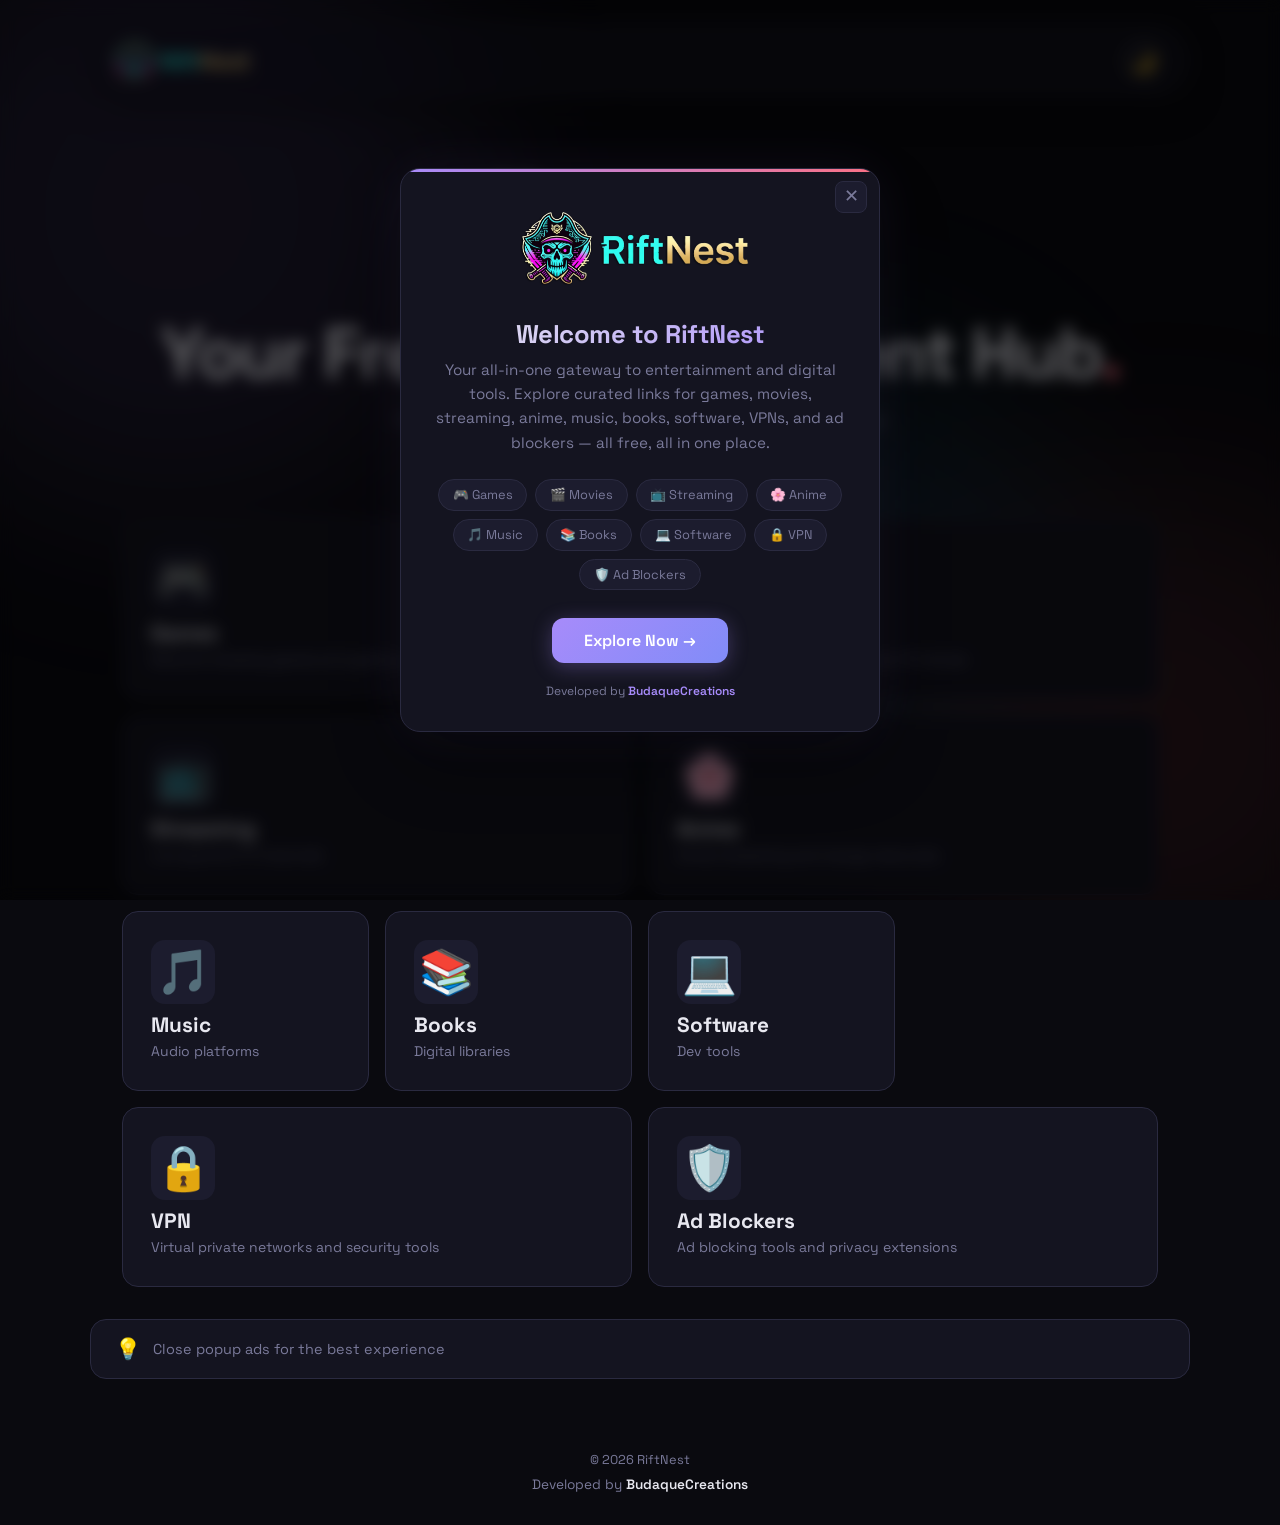
<file: index.html>
<!DOCTYPE html>
<html lang="en">

<head>
    <!-- Google tag (gtag.js) -->
    <script async src="https://www.googletagmanager.com/gtag/js?id=G-46C8YSYDSQ"></script>
    <script>
        window.dataLayer = window.dataLayer || [];
        function gtag() { dataLayer.push(arguments); }
        gtag('js', new Date());
        gtag('config', 'G-46C8YSYDSQ');
    </script>
    <meta charset="UTF-8">
    <meta name="viewport" content="width=device-width, initial-scale=1.0">
    <title>RiftNest — Free Streaming, Games, Anime & Tools Hub | 2026</title>
    <meta name="description"
        content="RiftNest is your all-in-one hub for curated free streaming sites, games, anime, music, books, VPNs, and ad blockers. Explore safe, ad-free links in one place.">
    <meta name="keywords"
        content="free streaming sites, free movie sites, anime streaming, free games, VPN, ad blockers, entertainment hub">
    <link rel="canonical" href="https://www.riftnest.giize.com/">
    <meta name="theme-color" content="#0a0a0f">
    <meta name="robots" content="index, follow, max-image-preview:large, max-snippet:-1, max-video-preview:-1">

    <!-- Open Graph -->
    <meta property="og:type" content="website">
    <meta property="og:title" content="RiftNest — Your Gateway to Free Entertainment & Tools">
    <meta property="og:description"
        content="Curated links for free streaming, games, anime, music, books, VPNs, and ad blockers — all in one clean hub.">
    <meta property="og:url" content="https://www.riftnest.giize.com/">
    <meta property="og:image" content="https://www.riftnest.giize.com/photos/Logo.png">
    <meta property="og:site_name" content="RiftNest">

    <!-- Twitter Card -->
    <meta name="twitter:card" content="summary_large_image">
    <meta name="twitter:title" content="RiftNest — Free Streaming, Games & Tools Hub">
    <meta name="twitter:description" content="Your gateway to curated free entertainment and digital tools.">
    <meta name="twitter:image" content="https://www.riftnest.giize.com/photos/Logo.png">

    <!-- Favicon -->
    <link rel="icon" href="photos/Star.png" type="image/png">

    <!-- Preload critical assets -->
    <link rel="preload" href="photos/Logo.png" as="image">

    <!-- Google Fonts -->
    <link rel="preconnect" href="https://fonts.googleapis.com">
    <link rel="preconnect" href="https://fonts.gstatic.com" crossorigin>
    <link href="https://fonts.googleapis.com/css2?family=Space+Grotesk:wght@400;500;600;700&display=swap"
        rel="stylesheet">

    <link rel="stylesheet" href="styles.css">

    <!-- JSON-LD Schema: WebSite -->
    <script type="application/ld+json">
    {
        "@context": "https://schema.org",
        "@type": "WebSite",
        "name": "RiftNest",
        "url": "https://www.riftnest.giize.com/",
        "description": "Your all-in-one hub for free entertainment and digital tools.",
        "publisher": {
            "@type": "Organization",
            "name": "RiftNest",
            "url": "https://www.riftnest.giize.com/",
            "logo": "https://www.riftnest.giize.com/photos/Logo.png"
        }
    }
    </script>
    <!-- JSON-LD Schema: ItemList (Categories) -->
    <script type="application/ld+json">
    {
        "@context": "https://schema.org",
        "@type": "CollectionPage",
        "name": "RiftNest — Free Entertainment & Tools Hub",
        "description": "Curated directory of free streaming, gaming, anime, music, book, software, VPN, and ad blocker resources.",
        "url": "https://www.riftnest.giize.com/",
        "mainEntity": {
            "@type": "ItemList",
            "itemListElement": [
                {"@type": "ListItem", "position": 1, "name": "Free Game Downloads & ROMs", "url": "https://www.riftnest.giize.com/games.html"},
                {"@type": "ListItem", "position": 2, "name": "Free Movie Streaming Sites", "url": "https://www.riftnest.giize.com/movies.html"},
                {"@type": "ListItem", "position": 3, "name": "Free Live TV & Sports Streaming", "url": "https://www.riftnest.giize.com/streaming.html"},
                {"@type": "ListItem", "position": 4, "name": "Free Anime Streaming Sites", "url": "https://www.riftnest.giize.com/anime.html"},
                {"@type": "ListItem", "position": 5, "name": "Free Music Platforms & Downloaders", "url": "https://www.riftnest.giize.com/music.html"},
                {"@type": "ListItem", "position": 6, "name": "Free eBook & Audiobook Sites", "url": "https://www.riftnest.giize.com/books.html"},
                {"@type": "ListItem", "position": 7, "name": "Free Software & Dev Tools", "url": "https://www.riftnest.giize.com/software.html"},
                {"@type": "ListItem", "position": 8, "name": "Best VPN Services", "url": "https://www.riftnest.giize.com/vpn.html"},
                {"@type": "ListItem", "position": 9, "name": "Best Ad Blockers & Privacy Tools", "url": "https://www.riftnest.giize.com/adblockers.html"}
            ]
        }
    }
    </script>

    <script>
        (function () {
            const t = localStorage.getItem('theme') || 'dark';
            document.documentElement.setAttribute('data-theme', t);
        })();
    </script>
</head>

<body>
    <!-- Animated Background -->
    <div class="bg-orbs" aria-hidden="true">
        <div class="orb orb-1"></div>
        <div class="orb orb-2"></div>
        <div class="orb orb-3"></div>
    </div>

    <!-- Welcome Popup -->
    <div class="welcome-overlay" id="welcome-popup">
        <div class="welcome-modal">
            <button class="welcome-close" id="welcome-close" aria-label="Close popup">✕</button>
            <img src="photos/Logo.png" alt="RiftNest Logo" class="welcome-icon" />
            <h2 class="welcome-title">Welcome to RiftNest</h2>
            <p class="welcome-desc">
                Your all-in-one gateway to entertainment and digital tools.
                Explore curated links for games, movies, streaming, anime, music, books,
                software, VPNs, and ad blockers — all free, all in one place.
            </p>
            <div class="welcome-features">
                <span class="welcome-tag">🎮 Games</span>
                <span class="welcome-tag">🎬 Movies</span>
                <span class="welcome-tag">📺 Streaming</span>
                <span class="welcome-tag">🌸 Anime</span>
                <span class="welcome-tag">🎵 Music</span>
                <span class="welcome-tag">📚 Books</span>
                <span class="welcome-tag">💻 Software</span>
                <span class="welcome-tag">🔒 VPN</span>
                <span class="welcome-tag">🛡️ Ad Blockers</span>
            </div>
            <button class="welcome-btn" id="welcome-enter">Explore Now →</button>
            <p class="welcome-dev">Developed by <a href="https://budaquecreations.vercel.app/" target="_blank"
                    rel="noopener noreferrer">BudaqueCreations</a></p>
        </div>
    </div>

    <!-- Top Navigation Bar -->
    <nav class="topbar">
        <a href="index.html" class="topbar-brand">
            <img src="photos/Logo.png" alt="RiftNest Logo" style="height: 32px; width: auto;" />
        </a>
        <div class="topbar-actions">
            <button class="theme-btn" id="theme-btn" onclick="toggleTheme()" aria-label="Toggle theme">
                <span class="theme-btn-icon" id="theme-icon">🌙</span>
            </button>
        </div>
    </nav>

    <!-- Hero -->
    <section class="hero">
        <img src="photos/Logo.png" alt="RiftNest — free entertainment and tools hub"
            style="max-height: 120px; margin-bottom: 24px; display: block; margin-left: auto; margin-right: auto;" />
        <h1 class="hero-title">Your Free Entertainment Hub<span class="dot">.</span></h1>
        <p class="hero-desc">Free streaming, games, anime, music, books, VPNs & ad blockers — curated and updated for
            2026.</p>
    </section>

    <!-- Bento Grid -->
    <main class="bento" id="bento-grid">

        <a href="games.html" class="bento-card bento-lg" data-accent="rose" id="card-games">
            <div class="bento-shine"></div>
            <div class="bento-icon">🎮</div>
            <div class="bento-info">
                <h2>Games</h2>
                <p>Discover amazing games and gaming resources</p>
            </div>
            <div class="bento-arrow">→</div>
        </a>

        <a href="movies.html" class="bento-card bento-md" data-accent="amber" id="card-movies">
            <div class="bento-shine"></div>
            <div class="bento-icon">🎬</div>
            <div class="bento-info">
                <h2>Movies & Shows</h2>
                <p>Stream your favorite movies and TV shows</p>
            </div>
            <div class="bento-arrow">→</div>
        </a>

        <a href="streaming.html" class="bento-card bento-md" data-accent="sky" id="card-streaming">
            <div class="bento-shine"></div>
            <div class="bento-icon">📺</div>
            <div class="bento-info">
                <h2>Streaming</h2>
                <p>Live sports & TV channels</p>
            </div>
            <div class="bento-arrow">→</div>
        </a>

        <a href="anime.html" class="bento-card bento-lg" data-accent="violet" id="card-anime">
            <div class="bento-shine"></div>
            <div class="bento-icon">🌸</div>
            <div class="bento-info">
                <h2>Anime</h2>
                <p>Anime streaming and manga resources</p>
            </div>
            <div class="bento-arrow">→</div>
        </a>

        <a href="music.html" class="bento-card bento-sm" data-accent="emerald" id="card-music">
            <div class="bento-shine"></div>
            <div class="bento-icon">🎵</div>
            <div class="bento-info">
                <h2>Music</h2>
                <p>Audio platforms</p>
            </div>
            <div class="bento-arrow">→</div>
        </a>

        <a href="books.html" class="bento-card bento-sm" data-accent="orange" id="card-books">
            <div class="bento-shine"></div>
            <div class="bento-icon">📚</div>
            <div class="bento-info">
                <h2>Books</h2>
                <p>Digital libraries</p>
            </div>
            <div class="bento-arrow">→</div>
        </a>

        <a href="software.html" class="bento-card bento-sm" data-accent="cyan" id="card-software">
            <div class="bento-shine"></div>
            <div class="bento-icon">💻</div>
            <div class="bento-info">
                <h2>Software</h2>
                <p>Dev tools</p>
            </div>
            <div class="bento-arrow">→</div>
        </a>

        <a href="vpn.html" class="bento-card bento-md" data-accent="indigo" id="card-vpn">
            <div class="bento-shine"></div>
            <div class="bento-icon">🔒</div>
            <div class="bento-info">
                <h2>VPN</h2>
                <p>Virtual private networks and security tools</p>
            </div>
            <div class="bento-arrow">→</div>
        </a>

        <a href="adblockers.html" class="bento-card bento-md" data-accent="lime" id="card-adblockers">
            <div class="bento-shine"></div>
            <div class="bento-icon">🛡️</div>
            <div class="bento-info">
                <h2>Ad Blockers</h2>
                <p>Ad blocking tools and privacy extensions</p>
            </div>
            <div class="bento-arrow">→</div>
        </a>

    </main>

    <!-- Tip Banner -->
    <div class="tip-banner">
        <span class="tip-emoji">💡</span>
        <span>Close popup ads for the best experience</span>
    </div>

    <!-- Footer -->
    <footer class="footer">
        <p>&copy; 2026 RiftNest</p>
        <p class="footer-credit">Developed by <a href="https://budaquecreations.vercel.app/" target="_blank"
                rel="noopener noreferrer">BudaqueCreations</a></p>
    </footer>

    <!-- Left Side Ad -->
    <div class="ad-container ad-left">
        <ins class="adsbygoogle" style="display:block" data-ad-client="ca-pub-8586307716491899"
            data-ad-slot="3493012080" data-ad-format="auto" data-full-width-responsive="true"></ins>
        <script>(adsbygoogle = window.adsbygoogle || []).push({});</script>
    </div>

    <!-- Right Side Ad -->
    <div class="ad-container ad-right">
        <ins class="adsbygoogle" style="display:block" data-ad-client="ca-pub-8586307716491899"
            data-ad-slot="3493012080" data-ad-format="auto" data-full-width-responsive="true"></ins>
        <script>(adsbygoogle = window.adsbygoogle || []).push({});</script>
    </div>

    <script src="script.js"></script>
</body>

</html>
</file>
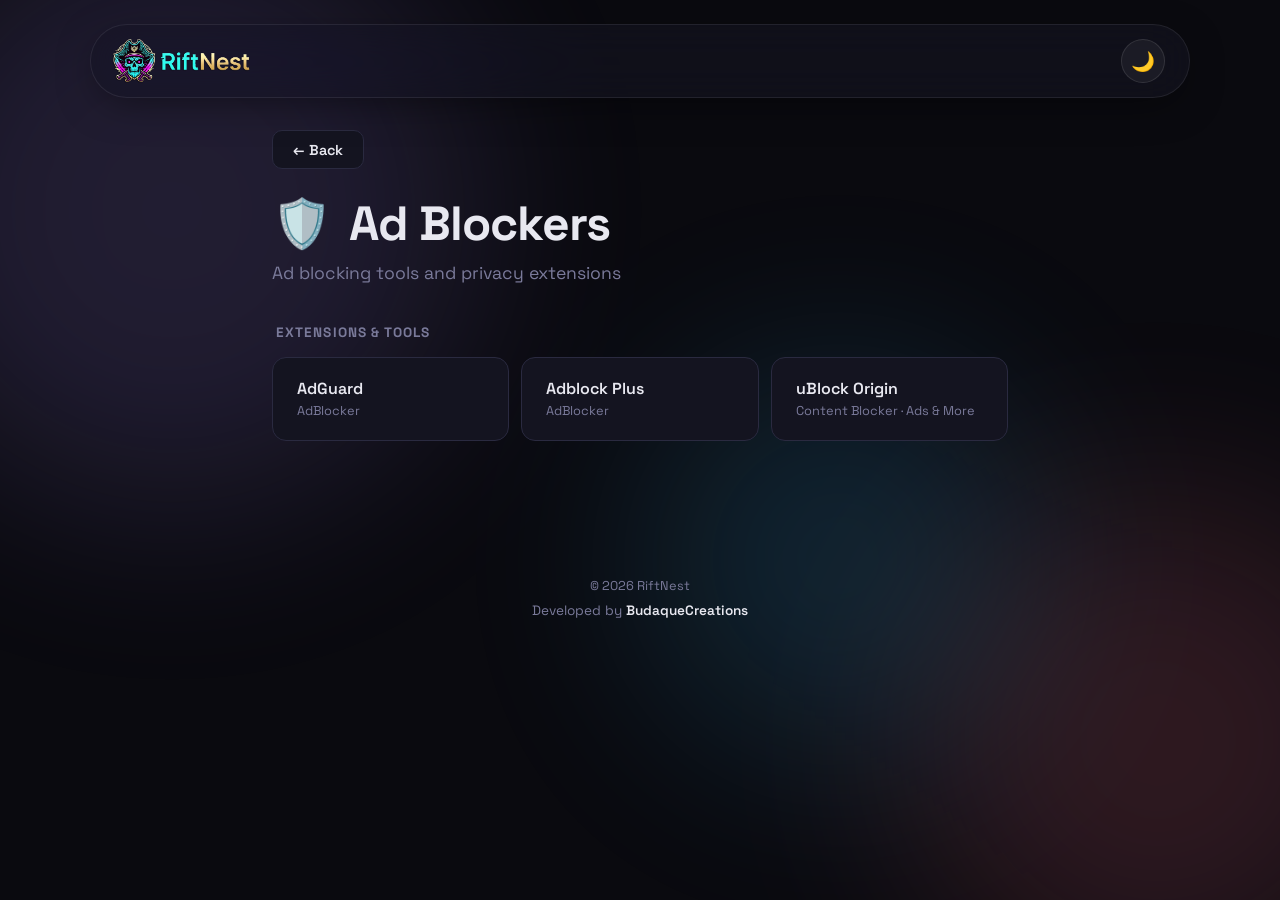
<file: adblockers.html>
<!DOCTYPE html>
<html lang="en">

<head>
    <script async src="https://www.googletagmanager.com/gtag/js?id=G-46C8YSYDSQ"></script>
    <script>window.dataLayer = window.dataLayer || []; function gtag() { dataLayer.push(arguments) } gtag('js', new Date()); gtag('config', 'G-46C8YSYDSQ');</script>
    <meta charset="UTF-8">
    <meta name="viewport" content="width=device-width, initial-scale=1.0">
    <title>Best Ad Blockers & Privacy Extensions 2026 — RiftNest</title>
    <meta name="description"
        content="Block ads and protect your privacy. Curated list of the best ad blocker extensions for Chrome, Firefox, Edge, and mobile browsers.">
    <link rel="canonical" href="https://www.riftnest.giize.com/adblockers.html">
    <meta name="theme-color" content="#0a0a0f">
    <meta name="robots" content="index, follow, max-image-preview:large, max-snippet:-1, max-video-preview:-1">
    <meta property="og:type" content="website">
    <meta property="og:title" content="Best Ad Blockers & Privacy Extensions 2026 — RiftNest">
    <meta property="og:description" content="Block all ads and protect your privacy with curated browser extensions.">
    <meta property="og:url" content="https://www.riftnest.giize.com/adblockers.html">
    <meta property="og:image" content="https://www.riftnest.giize.com/photos/Logo.png">
    <meta name="twitter:card" content="summary_large_image">
    <meta name="twitter:title" content="Best Ad Blockers 2026 — RiftNest">
    <meta name="twitter:description" content="Curated ad blocker extensions for every browser.">
    <meta name="twitter:image" content="https://www.riftnest.giize.com/photos/Logo.png">
    <link rel="icon" href="photos/Star.png" type="image/png">
    <link rel="preconnect" href="https://fonts.googleapis.com">
    <link rel="preconnect" href="https://fonts.gstatic.com" crossorigin>
    <link href="https://fonts.googleapis.com/css2?family=Space+Grotesk:wght@400;500;600;700&display=swap"
        rel="stylesheet">
    <link rel="stylesheet" href="styles.css">
    <script>(function () { var t = localStorage.getItem('theme') || 'dark'; document.documentElement.setAttribute('data-theme', t) })()</script>
    <script type="application/ld+json">
    {
        "@context": "https://schema.org",
        "@type": "CollectionPage",
        "name": "Best Ad Blockers & Privacy Extensions 2026",
        "description": "Curated ad blocker extensions for Chrome, Firefox, Edge, and mobile.",
        "url": "https://www.riftnest.giize.com/adblockers.html",
        "mainEntity": {
            "@type": "ItemList",
            "itemListElement": [
                {"@type": "ListItem", "position": 1, "name": "AdGuard", "url": "https://adguard.com"},
                {"@type": "ListItem", "position": 2, "name": "Adblock Plus", "url": "https://adblockplus.org/"},
                {"@type": "ListItem", "position": 3, "name": "uBlock Origin", "url": "https://ublockorigin.com/"}
            ]
        }
    }
    </script>
</head>

<body>
    <div class="bg-orbs" aria-hidden="true">
        <div class="orb orb-1"></div>
        <div class="orb orb-2"></div>
        <div class="orb orb-3"></div>
    </div>
    <nav class="topbar">
        <a href="index.html" class="topbar-brand"><img src="photos/Logo.png" alt="RiftNest Logo"
                style="height: 32px; width: auto;" /></a>
        <div class="topbar-actions"><button class="theme-btn" onclick="toggleTheme()" aria-label="Toggle theme"><span
                    class="theme-btn-icon" id="theme-icon">🌙</span></button></div>
    </nav>
    <div class="subpage-container">
        <div class="subpage-header">
            <a href="index.html" class="back-btn">← Back</a>
            <h1><span class="subpage-emoji">🛡️</span> Ad Blockers</h1>
            <p class="subpage-desc">Ad blocking tools and privacy extensions</p>
        </div>
        <div class="link-section">
            <h3 class="link-section-title">Extensions & Tools</h3>
            <div class="link-grid">
                <a href="https://adguard.com?aid=135720" target="_blank" class="link-card" data-accent="lime"><span
                        class="link-name">AdGuard</span><span class="link-tag">AdBlocker</span></a>
                <a href="https://adblockplus.org/" target="_blank" class="link-card" data-accent="rose"><span
                        class="link-name">Adblock Plus</span><span class="link-tag">AdBlocker</span></a>
                <a href="https://ublockorigin.com/" target="_blank" class="link-card" data-accent="orange"><span
                        class="link-name">uBlock Origin</span><span class="link-tag">Content Blocker · Ads &
                        More</span></a>
            </div>
        </div>
    </div>
    <footer class="footer">
        <p>&copy; 2026 RiftNest</p>
        <p class="footer-credit">Developed by <a href="https://budaquecreations.vercel.app/" target="_blank"
                rel="noopener noreferrer">BudaqueCreations</a></p>
    </footer>
    <div class="ad-container ad-left"><ins class="adsbygoogle" style="display:block"
            data-ad-client="ca-pub-8586307716491899" data-ad-slot="3493012080" data-ad-format="auto"
            data-full-width-responsive="true"></ins>
        <script>(adsbygoogle = window.adsbygoogle || []).push({});</script>
    </div>
    <div class="ad-container ad-right"><ins class="adsbygoogle" style="display:block"
            data-ad-client="ca-pub-8586307716491899" data-ad-slot="3493012080" data-ad-format="auto"
            data-full-width-responsive="true"></ins>
        <script>(adsbygoogle = window.adsbygoogle || []).push({});</script>
    </div>
    <script src="script.js"></script>
</body>

</html>
</file>
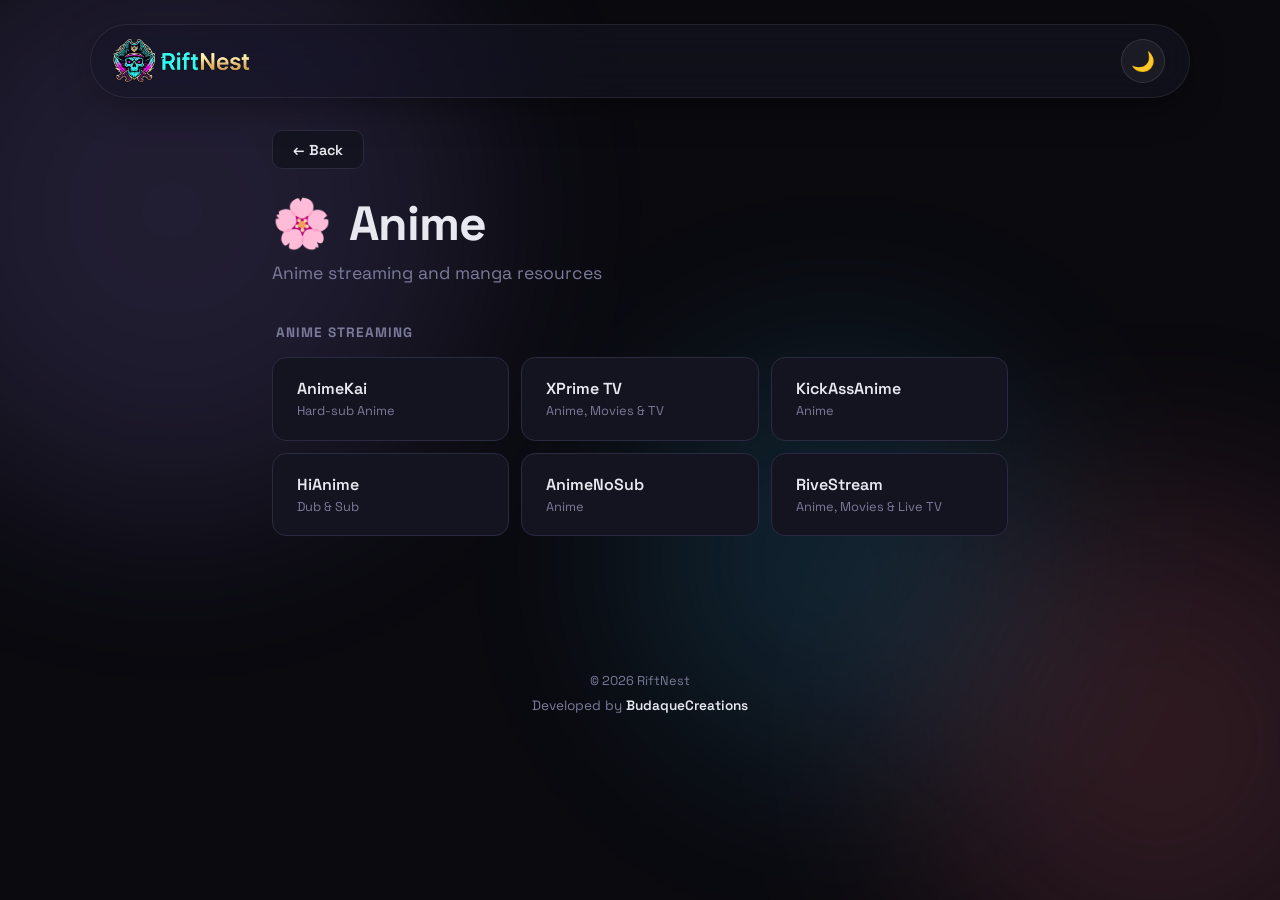
<file: anime.html>
<!DOCTYPE html>
<html lang="en">

<head>
    <script async src="https://www.googletagmanager.com/gtag/js?id=G-46C8YSYDSQ"></script>
    <script>window.dataLayer = window.dataLayer || []; function gtag() { dataLayer.push(arguments) } gtag('js', new Date()); gtag('config', 'G-46C8YSYDSQ');</script>
    <meta charset="UTF-8">
    <meta name="viewport" content="width=device-width, initial-scale=1.0">
    <title>Best Free Anime Streaming Sites 2026 — Watch Sub & Dub — RiftNest</title>
    <meta name="description"
        content="Watch anime online free with subtitles and dubs. Curated list of the best anime and manga streaming sites updated for 2026.">
    <link rel="canonical" href="https://www.riftnest.giize.com/anime.html">
    <meta name="theme-color" content="#0a0a0f">
    <meta name="robots" content="index, follow, max-image-preview:large, max-snippet:-1, max-video-preview:-1">
    <meta property="og:type" content="website">
    <meta property="og:title" content="Best Free Anime Streaming Sites 2026 — RiftNest">
    <meta property="og:description"
        content="Watch anime online free with subs and dubs. Curated anime streaming sites.">
    <meta property="og:url" content="https://www.riftnest.giize.com/anime.html">
    <meta property="og:image" content="https://www.riftnest.giize.com/photos/Logo.png">
    <meta name="twitter:card" content="summary_large_image">
    <meta name="twitter:title" content="Best Free Anime Streaming Sites 2026 — RiftNest">
    <meta name="twitter:description" content="Curated anime streaming sites with subs and dubs.">
    <meta name="twitter:image" content="https://www.riftnest.giize.com/photos/Logo.png">
    <link rel="icon" href="photos/Star.png" type="image/png">
    <link rel="preconnect" href="https://fonts.googleapis.com">
    <link rel="preconnect" href="https://fonts.gstatic.com" crossorigin>
    <link href="https://fonts.googleapis.com/css2?family=Space+Grotesk:wght@400;500;600;700&display=swap"
        rel="stylesheet">
    <link rel="stylesheet" href="styles.css">
    <script>(function () { var t = localStorage.getItem('theme') || 'dark'; document.documentElement.setAttribute('data-theme', t) })()</script>
    <script type="application/ld+json">
    {
        "@context": "https://schema.org",
        "@type": "CollectionPage",
        "name": "Best Free Anime Streaming Sites 2026",
        "description": "Curated list of free anime streaming sites with subs and dubs.",
        "url": "https://www.riftnest.giize.com/anime.html",
        "mainEntity": {
            "@type": "ItemList",
            "itemListElement": [
                {"@type": "ListItem", "position": 1, "name": "AnimeKai", "url": "https://animekai.to/"},
                {"@type": "ListItem", "position": 2, "name": "XPrime TV", "url": "https://xprime.tv/"},
                {"@type": "ListItem", "position": 3, "name": "KickAssAnime", "url": "https://kaa.mx/"},
                {"@type": "ListItem", "position": 4, "name": "HiAnime", "url": "https://hianimez.to/"},
                {"@type": "ListItem", "position": 5, "name": "AnimeNoSub", "url": "https://animenosub.to/"},
                {"@type": "ListItem", "position": 6, "name": "RiveStream", "url": "https://rivestream.org/"}
            ]
        }
    }
    </script>
</head>

<body>
    <div class="bg-orbs" aria-hidden="true">
        <div class="orb orb-1"></div>
        <div class="orb orb-2"></div>
        <div class="orb orb-3"></div>
    </div>
    <nav class="topbar">
        <a href="index.html" class="topbar-brand"><img src="photos/Logo.png" alt="RiftNest Logo"
                style="height: 32px; width: auto;" /></a>
        <div class="topbar-actions"><button class="theme-btn" onclick="toggleTheme()" aria-label="Toggle theme"><span
                    class="theme-btn-icon" id="theme-icon">🌙</span></button></div>
    </nav>
    <div class="subpage-container">
        <div class="subpage-header">
            <a href="index.html" class="back-btn">← Back</a>
            <h1><span class="subpage-emoji">🌸</span> Anime</h1>
            <p class="subpage-desc">Anime streaming and manga resources</p>
        </div>
        <div class="link-section">
            <h3 class="link-section-title">Anime Streaming</h3>
            <div class="link-grid">
                <a href="https://animekai.to/" target="_blank" class="link-card" data-accent="violet"><span
                        class="link-name">AnimeKai</span><span class="link-tag">Hard-sub Anime</span></a>
                <a href="https://xprime.tv/" target="_blank" class="link-card" data-accent="rose"><span
                        class="link-name">XPrime TV</span><span class="link-tag">Anime, Movies & TV</span></a>
                <a href="https://kaa.mx/" target="_blank" class="link-card" data-accent="amber"><span
                        class="link-name">KickAssAnime</span><span class="link-tag">Anime</span></a>
                <a href="https://hianimez.to/" target="_blank" class="link-card" data-accent="sky"><span
                        class="link-name">HiAnime</span><span class="link-tag">Dub & Sub</span></a>
                <a href="https://animenosub.to/" target="_blank" class="link-card" data-accent="emerald"><span
                        class="link-name">AnimeNoSub</span><span class="link-tag">Anime</span></a>
                <a href="https://rivestream.org/" target="_blank" class="link-card" data-accent="cyan"><span
                        class="link-name">RiveStream</span><span class="link-tag">Anime, Movies & Live TV</span></a>
            </div>
        </div>
    </div>
    <footer class="footer">
        <p>&copy; 2026 RiftNest</p>
        <p class="footer-credit">Developed by <a href="https://budaquecreations.vercel.app/" target="_blank"
                rel="noopener noreferrer">BudaqueCreations</a></p>
    </footer>
    <div class="ad-container ad-left"><ins class="adsbygoogle" style="display:block"
            data-ad-client="ca-pub-8586307716491899" data-ad-slot="3493012080" data-ad-format="auto"
            data-full-width-responsive="true"></ins>
        <script>(adsbygoogle = window.adsbygoogle || []).push({});</script>
    </div>
    <div class="ad-container ad-right"><ins class="adsbygoogle" style="display:block"
            data-ad-client="ca-pub-8586307716491899" data-ad-slot="3493012080" data-ad-format="auto"
            data-full-width-responsive="true"></ins>
        <script>(adsbygoogle = window.adsbygoogle || []).push({});</script>
    </div>
    <script src="script.js"></script>
</body>

</html>
</file>
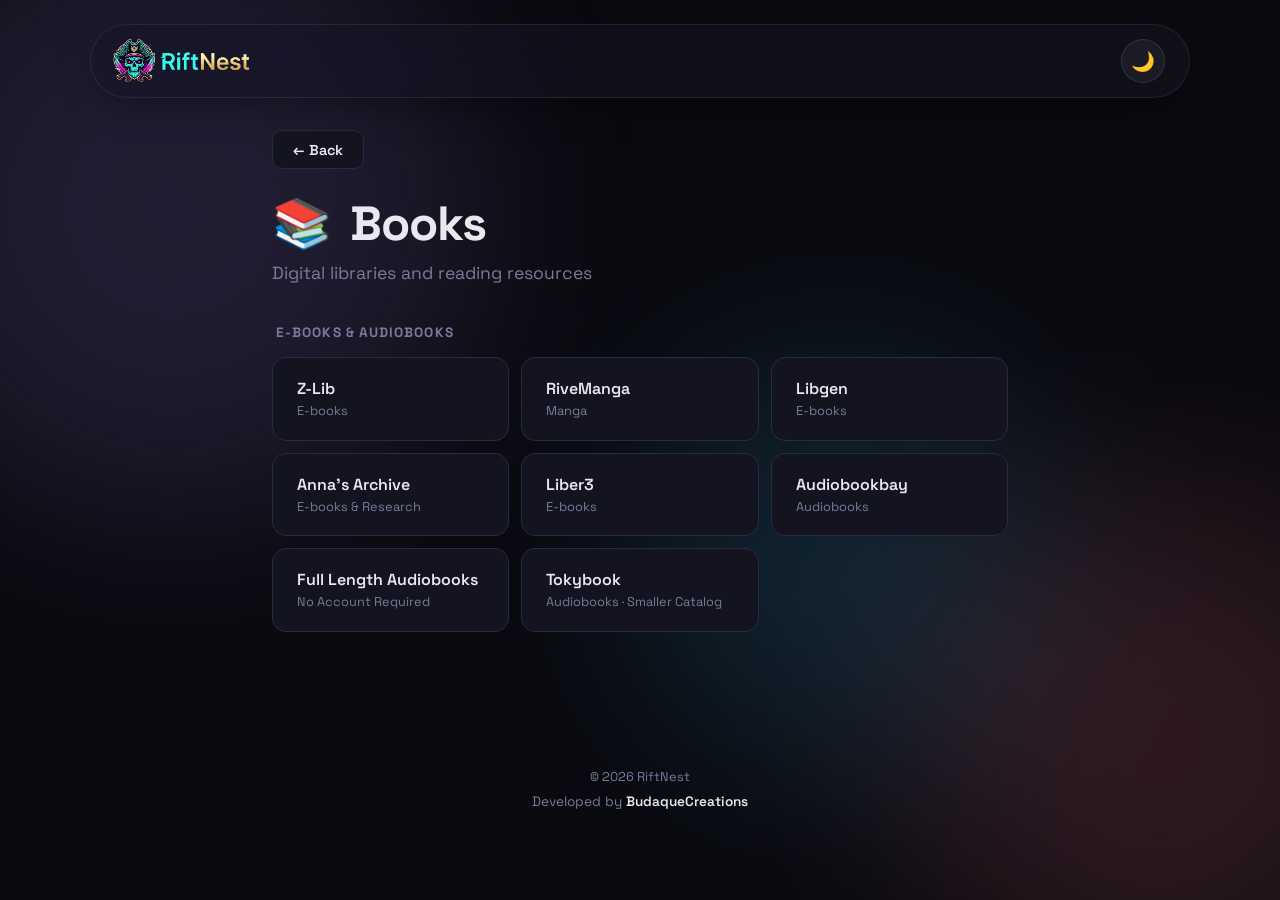
<file: books.html>
<!DOCTYPE html>
<html lang="en">

<head>
    <script async src="https://www.googletagmanager.com/gtag/js?id=G-46C8YSYDSQ"></script>
    <script>window.dataLayer = window.dataLayer || []; function gtag() { dataLayer.push(arguments) } gtag('js', new Date()); gtag('config', 'G-46C8YSYDSQ');</script>
    <meta charset="UTF-8">
    <meta name="viewport" content="width=device-width, initial-scale=1.0">
    <title>Free eBook Download Sites & Online Libraries — RiftNest</title>
    <meta name="description"
        content="Read and download books for free. Curated digital libraries, ebook sites, and audiobook platforms updated for 2026.">
    <link rel="canonical" href="https://www.riftnest.giize.com/books.html">
    <meta name="theme-color" content="#0a0a0f">
    <meta name="robots" content="index, follow, max-image-preview:large, max-snippet:-1, max-video-preview:-1">
    <meta property="og:type" content="website">
    <meta property="og:title" content="Free eBook Download Sites & Online Libraries — RiftNest">
    <meta property="og:description" content="Curated digital libraries and free ebook download sites.">
    <meta property="og:url" content="https://www.riftnest.giize.com/books.html">
    <meta property="og:image" content="https://www.riftnest.giize.com/photos/Logo.png">
    <meta name="twitter:card" content="summary_large_image">
    <meta name="twitter:title" content="Free eBook & Audiobook Sites — RiftNest">
    <meta name="twitter:description" content="Read and download books for free from curated safe libraries.">
    <meta name="twitter:image" content="https://www.riftnest.giize.com/photos/Logo.png">
    <link rel="icon" href="photos/Star.png" type="image/png">
    <link rel="preconnect" href="https://fonts.googleapis.com">
    <link rel="preconnect" href="https://fonts.gstatic.com" crossorigin>
    <link href="https://fonts.googleapis.com/css2?family=Space+Grotesk:wght@400;500;600;700&display=swap"
        rel="stylesheet">
    <link rel="stylesheet" href="styles.css">
    <script>(function () { var t = localStorage.getItem('theme') || 'dark'; document.documentElement.setAttribute('data-theme', t) })()</script>
    <script type="application/ld+json">
    {
        "@context": "https://schema.org",
        "@type": "CollectionPage",
        "name": "Free eBook Download Sites & Online Libraries",
        "description": "Curated digital libraries, ebook sites, and audiobook platforms.",
        "url": "https://www.riftnest.giize.com/books.html",
        "mainEntity": {
            "@type": "ItemList",
            "itemListElement": [
                {"@type": "ListItem", "position": 1, "name": "Z-Lib", "url": "https://z-lib.gd/"},
                {"@type": "ListItem", "position": 2, "name": "Libgen", "url": "https://libgen.li/"},
                {"@type": "ListItem", "position": 3, "name": "Anna's Archive", "url": "https://annas-archive.li/"},
                {"@type": "ListItem", "position": 4, "name": "Audiobookbay", "url": "https://audiobookbay.lu/"},
                {"@type": "ListItem", "position": 5, "name": "Tokybook", "url": "https://tokybook.com/"}
            ]
        }
    }
    </script>
</head>

<body>
    <div class="bg-orbs" aria-hidden="true">
        <div class="orb orb-1"></div>
        <div class="orb orb-2"></div>
        <div class="orb orb-3"></div>
    </div>
    <nav class="topbar">
        <a href="index.html" class="topbar-brand"><img src="photos/Logo.png" alt="RiftNest Logo"
                style="height: 32px; width: auto;" /></a>
        <div class="topbar-actions"><button class="theme-btn" onclick="toggleTheme()" aria-label="Toggle theme"><span
                    class="theme-btn-icon" id="theme-icon">🌙</span></button></div>
    </nav>
    <div class="subpage-container">
        <div class="subpage-header">
            <a href="index.html" class="back-btn">← Back</a>
            <h1><span class="subpage-emoji">📚</span> Books</h1>
            <p class="subpage-desc">Digital libraries and reading resources</p>
        </div>
        <div class="link-section">
            <h3 class="link-section-title">E-Books & Audiobooks</h3>
            <div class="link-grid">
                <a href="https://z-lib.gd/" target="_blank" class="link-card" data-accent="orange"><span
                        class="link-name">Z-Lib</span><span class="link-tag">E-books</span></a>
                <a href="https://rivestream.org/manga" target="_blank" class="link-card" data-accent="violet"><span
                        class="link-name">RiveManga</span><span class="link-tag">Manga</span></a>
                <a href="https://libgen.li/" target="_blank" class="link-card" data-accent="emerald"><span
                        class="link-name">Libgen</span><span class="link-tag">E-books</span></a>
                <a href="https://annas-archive.li/" target="_blank" class="link-card" data-accent="sky"><span
                        class="link-name">Anna's Archive</span><span class="link-tag">E-books & Research</span></a>
                <a href="https://liber3.eth.limo/" target="_blank" class="link-card" data-accent="rose"><span
                        class="link-name">Liber3</span><span class="link-tag">E-books</span></a>
                <a href="https://audiobookbay.lu/" target="_blank" class="link-card" data-accent="amber"><span
                        class="link-name">Audiobookbay</span><span class="link-tag">Audiobooks</span></a>
                <a href="https://fulllengthaudiobooks.net/" target="_blank" class="link-card" data-accent="cyan"><span
                        class="link-name">Full Length Audiobooks</span><span class="link-tag">No Account
                        Required</span></a>
                <a href="https://tokybook.com/" target="_blank" class="link-card" data-accent="indigo"><span
                        class="link-name">Tokybook</span><span class="link-tag">Audiobooks · Smaller Catalog</span></a>
            </div>
        </div>
    </div>
    <footer class="footer">
        <p>&copy; 2026 RiftNest</p>
        <p class="footer-credit">Developed by <a href="https://budaquecreations.vercel.app/" target="_blank"
                rel="noopener noreferrer">BudaqueCreations</a></p>
    </footer>
    <div class="ad-container ad-left"><ins class="adsbygoogle" style="display:block"
            data-ad-client="ca-pub-8586307716491899" data-ad-slot="3493012080" data-ad-format="auto"
            data-full-width-responsive="true"></ins>
        <script>(adsbygoogle = window.adsbygoogle || []).push({});</script>
    </div>
    <div class="ad-container ad-right"><ins class="adsbygoogle" style="display:block"
            data-ad-client="ca-pub-8586307716491899" data-ad-slot="3493012080" data-ad-format="auto"
            data-full-width-responsive="true"></ins>
        <script>(adsbygoogle = window.adsbygoogle || []).push({});</script>
    </div>
    <script src="script.js"></script>
</body>

</html>
</file>
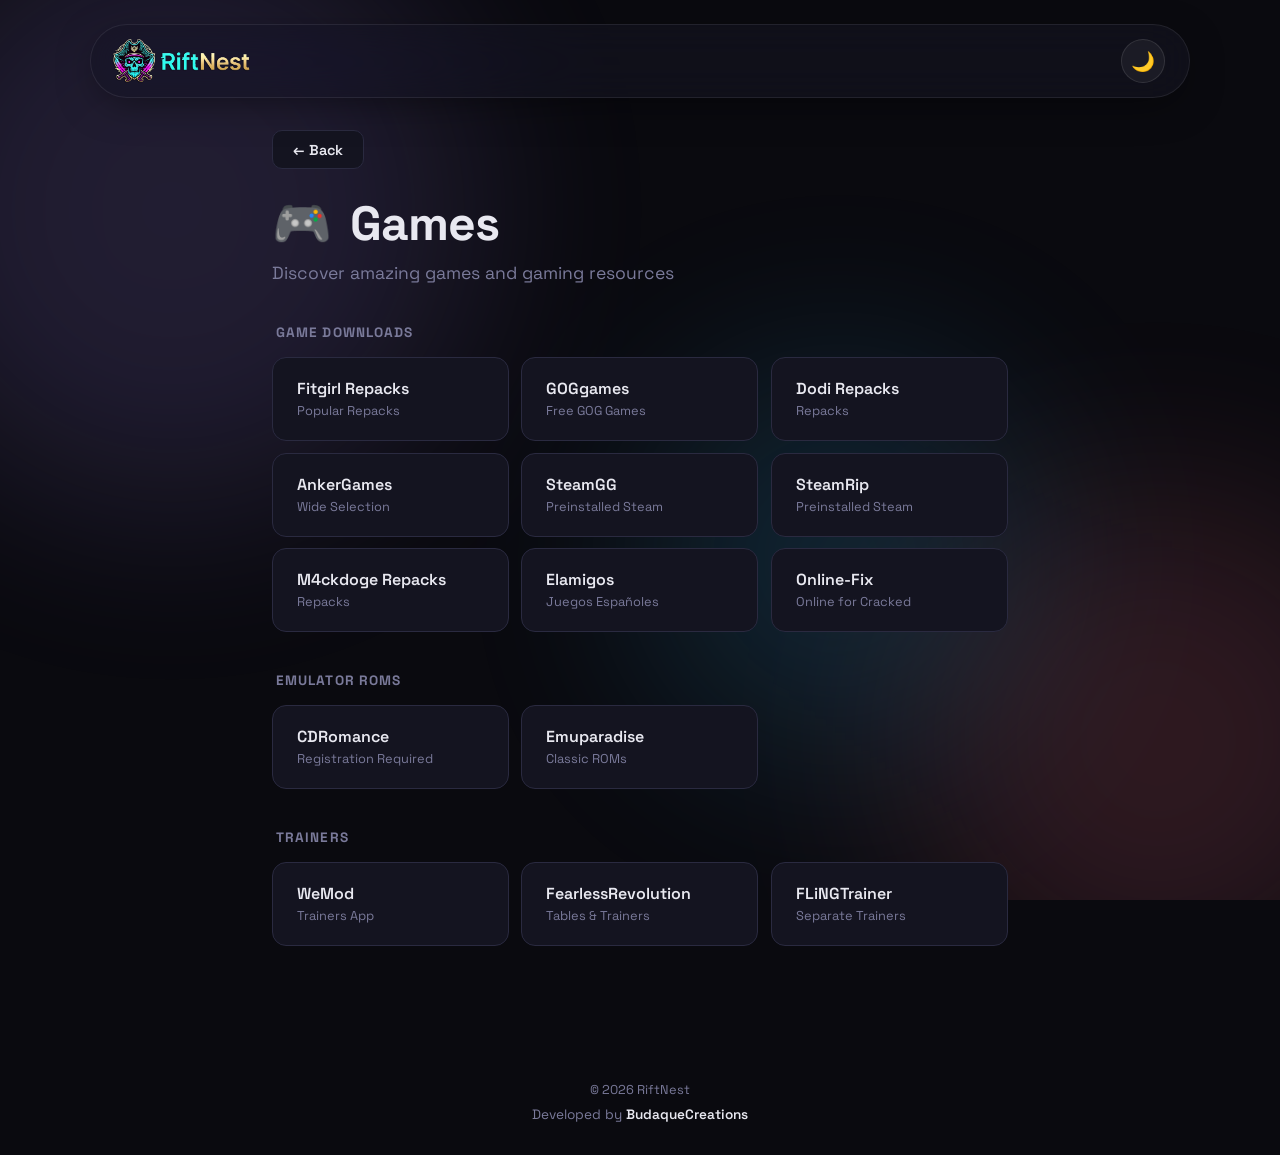
<file: games.html>
<!DOCTYPE html>
<html lang="en">

<head>
    <script async src="https://www.googletagmanager.com/gtag/js?id=G-46C8YSYDSQ"></script>
    <script>window.dataLayer = window.dataLayer || []; function gtag() { dataLayer.push(arguments) } gtag('js', new Date()); gtag('config', 'G-46C8YSYDSQ');</script>
    <meta charset="UTF-8">
    <meta name="viewport" content="width=device-width, initial-scale=1.0">
    <title>Best Free Game Sites 2026 — Download & Play — RiftNest</title>
    <meta name="description"
        content="Discover the best free game download and browser game sites. Curated, safe links for repacks, ROMs, and trainers updated for 2026.">
    <link rel="canonical" href="https://www.riftnest.giize.com/games.html">
    <meta name="theme-color" content="#0a0a0f">
    <meta name="robots" content="index, follow, max-image-preview:large, max-snippet:-1, max-video-preview:-1">
    <meta property="og:type" content="website">
    <meta property="og:title" content="Best Free Game Sites 2026 — RiftNest">
    <meta property="og:description"
        content="Discover the best free game download sites. Curated repacks, ROMs, and trainers.">
    <meta property="og:url" content="https://www.riftnest.giize.com/games.html">
    <meta property="og:image" content="https://www.riftnest.giize.com/photos/Logo.png">
    <meta name="twitter:card" content="summary_large_image">
    <meta name="twitter:title" content="Best Free Game Sites 2026 — RiftNest">
    <meta name="twitter:description" content="Curated free game downloads, ROMs, and trainers.">
    <meta name="twitter:image" content="https://www.riftnest.giize.com/photos/Logo.png">
    <link rel="icon" href="photos/Star.png" type="image/png">
    <link rel="preconnect" href="https://fonts.googleapis.com">
    <link rel="preconnect" href="https://fonts.gstatic.com" crossorigin>
    <link href="https://fonts.googleapis.com/css2?family=Space+Grotesk:wght@400;500;600;700&display=swap"
        rel="stylesheet">
    <link rel="stylesheet" href="styles.css">
    <script>(function () { var t = localStorage.getItem('theme') || 'dark'; document.documentElement.setAttribute('data-theme', t) })()</script>
    <script type="application/ld+json">
    {
        "@context": "https://schema.org",
        "@type": "CollectionPage",
        "name": "Best Free Game Sites 2026",
        "description": "Curated list of free game download sites, ROMs, and trainers.",
        "url": "https://www.riftnest.giize.com/games.html",
        "mainEntity": {
            "@type": "ItemList",
            "itemListElement": [
                {"@type": "ListItem", "position": 1, "name": "Fitgirl Repacks", "url": "https://fitgirl-repacks.site/"},
                {"@type": "ListItem", "position": 2, "name": "GOGgames", "url": "https://gog-games.to/"},
                {"@type": "ListItem", "position": 3, "name": "Dodi Repacks", "url": "https://dodi-repacks.download/"},
                {"@type": "ListItem", "position": 4, "name": "SteamGG", "url": "https://steamgg.net/"},
                {"@type": "ListItem", "position": 5, "name": "SteamRip", "url": "https://steamrip.com/"},
                {"@type": "ListItem", "position": 6, "name": "Online-Fix", "url": "https://online-fix.me/"},
                {"@type": "ListItem", "position": 7, "name": "WeMod", "url": "https://www.wemod.com/"}
            ]
        }
    }
    </script>
</head>

<body>
    <div class="bg-orbs" aria-hidden="true">
        <div class="orb orb-1"></div>
        <div class="orb orb-2"></div>
        <div class="orb orb-3"></div>
    </div>

    <nav class="topbar">
        <a href="index.html" class="topbar-brand"><img src="photos/Logo.png" alt="RiftNest Logo"
                style="height: 32px; width: auto;" /></a>
        <div class="topbar-actions">
            <button class="theme-btn" onclick="toggleTheme()" aria-label="Toggle theme"><span class="theme-btn-icon"
                    id="theme-icon">🌙</span></button>
        </div>
    </nav>

    <div class="subpage-container">
        <div class="subpage-header">
            <a href="index.html" class="back-btn">← Back</a>
            <h1><span class="subpage-emoji">🎮</span> Games</h1>
            <p class="subpage-desc">Discover amazing games and gaming resources</p>
        </div>

        <div class="link-section">
            <h3 class="link-section-title">Game Downloads</h3>
            <div class="link-grid">
                <a href="https://fitgirl-repacks.site/" target="_blank" class="link-card" data-accent="rose">
                    <span class="link-name">Fitgirl Repacks</span><span class="link-tag">Popular Repacks</span>
                </a>
                <a href="https://gog-games.to/" target="_blank" class="link-card" data-accent="amber">
                    <span class="link-name">GOGgames</span><span class="link-tag">Free GOG Games</span>
                </a>
                <a href="https://dodi-repacks.download/" target="_blank" class="link-card" data-accent="sky">
                    <span class="link-name">Dodi Repacks</span><span class="link-tag">Repacks</span>
                </a>
                <a href="https://ankergames.net/" target="_blank" class="link-card" data-accent="violet">
                    <span class="link-name">AnkerGames</span><span class="link-tag">Wide Selection</span>
                </a>
                <a href="https://steamgg.net/" target="_blank" class="link-card" data-accent="emerald">
                    <span class="link-name">SteamGG</span><span class="link-tag">Preinstalled Steam</span>
                </a>
                <a href="https://steamrip.com/" target="_blank" class="link-card" data-accent="cyan">
                    <span class="link-name">SteamRip</span><span class="link-tag">Preinstalled Steam</span>
                </a>
                <a href="https://m4ckd0ge-repacks.site/" target="_blank" class="link-card" data-accent="orange">
                    <span class="link-name">M4ckdoge Repacks</span><span class="link-tag">Repacks</span>
                </a>
                <a href="https://elamigos.site/" target="_blank" class="link-card" data-accent="indigo">
                    <span class="link-name">Elamigos</span><span class="link-tag">Juegos Españoles</span>
                </a>
                <a href="https://online-fix.me/" target="_blank" class="link-card" data-accent="lime">
                    <span class="link-name">Online-Fix</span><span class="link-tag">Online for Cracked</span>
                </a>
            </div>
        </div>

        <div class="link-section">
            <h3 class="link-section-title">Emulator ROMs</h3>
            <div class="link-grid">
                <a href="https://retrogametalk.com/repository/" target="_blank" class="link-card" data-accent="violet">
                    <span class="link-name">CDRomance</span><span class="link-tag">Registration Required</span>
                </a>
                <a href="https://www.emuparadise.me/" target="_blank" class="link-card" data-accent="emerald">
                    <span class="link-name">Emuparadise</span><span class="link-tag">Classic ROMs</span>
                </a>
            </div>
        </div>

        <div class="link-section">
            <h3 class="link-section-title">Trainers</h3>
            <div class="link-grid">
                <a href="https://www.wemod.com/" target="_blank" class="link-card" data-accent="rose">
                    <span class="link-name">WeMod</span><span class="link-tag">Trainers App</span>
                </a>
                <a href="https://fearlessrevolution.com/" target="_blank" class="link-card" data-accent="amber">
                    <span class="link-name">FearlessRevolution</span><span class="link-tag">Tables & Trainers</span>
                </a>
                <a href="https://flingtrainer.com/" target="_blank" class="link-card" data-accent="sky">
                    <span class="link-name">FLiNGTrainer</span><span class="link-tag">Separate Trainers</span>
                </a>
            </div>
        </div>
    </div>

    <footer class="footer">
        <p>&copy; 2026 RiftNest</p>
        <p class="footer-credit">Developed by <a href="https://budaquecreations.vercel.app/" target="_blank"
                rel="noopener noreferrer">BudaqueCreations</a></p>
    </footer>

    <div class="ad-container ad-left">
        <ins class="adsbygoogle" style="display:block" data-ad-client="ca-pub-8586307716491899"
            data-ad-slot="3493012080" data-ad-format="auto" data-full-width-responsive="true"></ins>
        <script>(adsbygoogle = window.adsbygoogle || []).push({});</script>
    </div>
    <div class="ad-container ad-right">
        <ins class="adsbygoogle" style="display:block" data-ad-client="ca-pub-8586307716491899"
            data-ad-slot="3493012080" data-ad-format="auto" data-full-width-responsive="true"></ins>
        <script>(adsbygoogle = window.adsbygoogle || []).push({});</script>
    </div>

    <script src="script.js"></script>
</body>

</html>
</file>
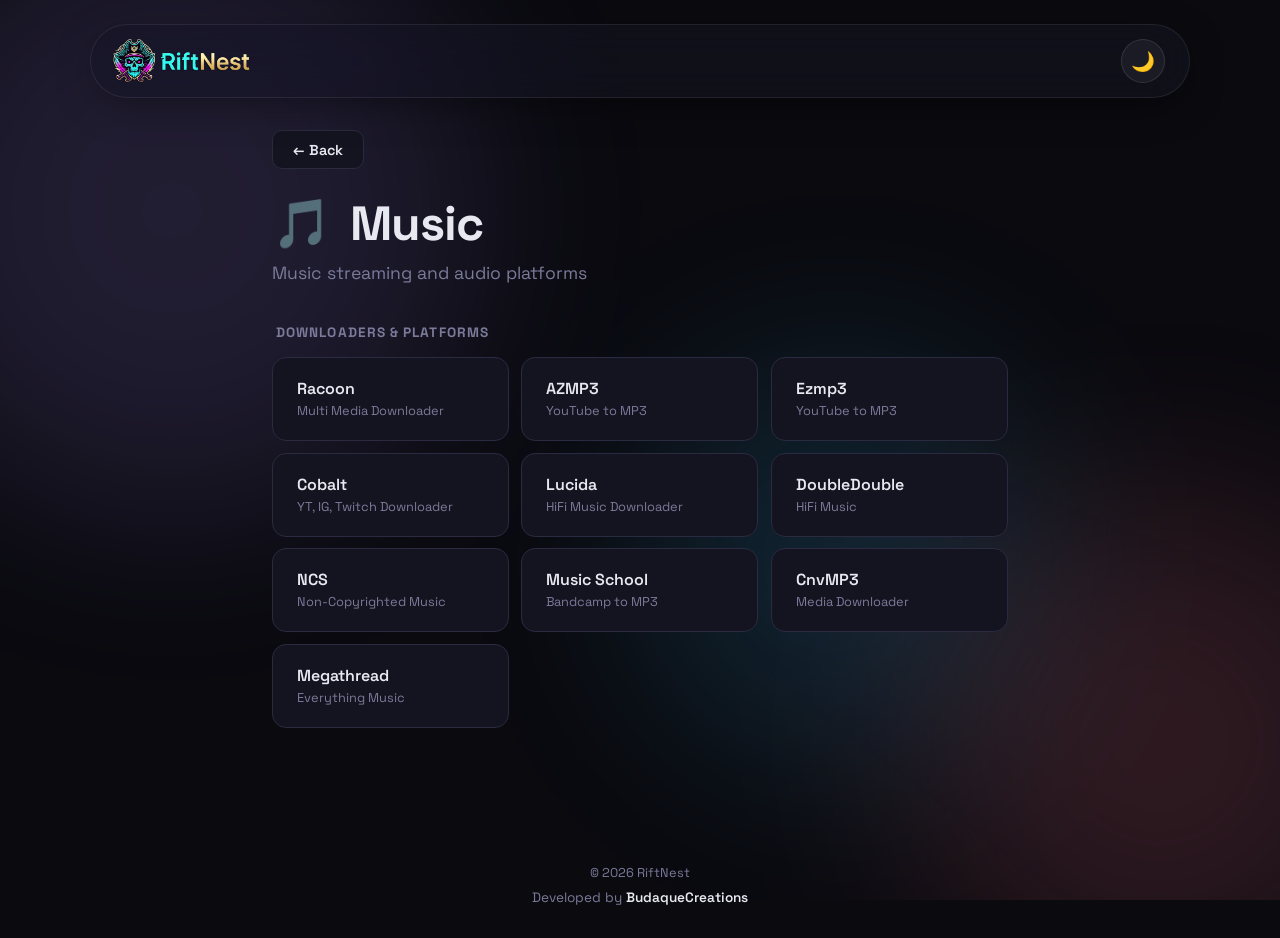
<file: music.html>
<!DOCTYPE html>
<html lang="en">

<head>
    <script async src="https://www.googletagmanager.com/gtag/js?id=G-46C8YSYDSQ"></script>
    <script>window.dataLayer = window.dataLayer || []; function gtag() { dataLayer.push(arguments) } gtag('js', new Date()); gtag('config', 'G-46C8YSYDSQ');</script>
    <meta charset="UTF-8">
    <meta name="viewport" content="width=device-width, initial-scale=1.0">
    <title>Free Music Streaming & Download Sites 2026 — RiftNest</title>
    <meta name="description"
        content="Listen to music online for free. Discover the best music platforms, MP3 downloaders, and audio streaming sites updated for 2026.">
    <link rel="canonical" href="https://www.riftnest.giize.com/music.html">
    <meta name="theme-color" content="#0a0a0f">
    <meta name="robots" content="index, follow, max-image-preview:large, max-snippet:-1, max-video-preview:-1">
    <meta property="og:type" content="website">
    <meta property="og:title" content="Free Music Streaming & Download Sites 2026 — RiftNest">
    <meta property="og:description" content="Discover the best free music platforms and audio streaming sites.">
    <meta property="og:url" content="https://www.riftnest.giize.com/music.html">
    <meta property="og:image" content="https://www.riftnest.giize.com/photos/Logo.png">
    <meta name="twitter:card" content="summary_large_image">
    <meta name="twitter:title" content="Free Music Streaming & Download Sites 2026 — RiftNest">
    <meta name="twitter:description" content="Free music platforms and MP3 downloaders curated for 2026.">
    <meta name="twitter:image" content="https://www.riftnest.giize.com/photos/Logo.png">
    <link rel="icon" href="photos/Star.png" type="image/png">
    <link rel="preconnect" href="https://fonts.googleapis.com">
    <link rel="preconnect" href="https://fonts.gstatic.com" crossorigin>
    <link href="https://fonts.googleapis.com/css2?family=Space+Grotesk:wght@400;500;600;700&display=swap"
        rel="stylesheet">
    <link rel="stylesheet" href="styles.css">
    <script>(function () { var t = localStorage.getItem('theme') || 'dark'; document.documentElement.setAttribute('data-theme', t) })()</script>
    <script type="application/ld+json">
    {
        "@context": "https://schema.org",
        "@type": "CollectionPage",
        "name": "Free Music Streaming & Download Sites 2026",
        "description": "Curated list of free music platforms and MP3 downloaders.",
        "url": "https://www.riftnest.giize.com/music.html",
        "mainEntity": {
            "@type": "ItemList",
            "itemListElement": [
                {"@type": "ListItem", "position": 1, "name": "Racoon", "url": "https://shailen.dedyn.io/racoon/"},
                {"@type": "ListItem", "position": 2, "name": "AZMP3", "url": "https://azmp3.cc/"},
                {"@type": "ListItem", "position": 3, "name": "Cobalt", "url": "https://cobalt.tools/"},
                {"@type": "ListItem", "position": 4, "name": "Lucida", "url": "https://lucida.to/"},
                {"@type": "ListItem", "position": 5, "name": "NCS", "url": "https://ncs.io/"}
            ]
        }
    }
    </script>
</head>

<body>
    <div class="bg-orbs" aria-hidden="true">
        <div class="orb orb-1"></div>
        <div class="orb orb-2"></div>
        <div class="orb orb-3"></div>
    </div>
    <nav class="topbar">
        <a href="index.html" class="topbar-brand"><img src="photos/Logo.png" alt="RiftNest Logo"
                style="height: 32px; width: auto;" /></a>
        <div class="topbar-actions"><button class="theme-btn" onclick="toggleTheme()" aria-label="Toggle theme"><span
                    class="theme-btn-icon" id="theme-icon">🌙</span></button></div>
    </nav>
    <div class="subpage-container">
        <div class="subpage-header">
            <a href="index.html" class="back-btn">← Back</a>
            <h1><span class="subpage-emoji">🎵</span> Music</h1>
            <p class="subpage-desc">Music streaming and audio platforms</p>
        </div>
        <div class="link-section">
            <h3 class="link-section-title">Downloaders & Platforms</h3>
            <div class="link-grid">
                <a href="https://shailen.dedyn.io/racoon/" target="_blank" class="link-card" data-accent="emerald"><span
                        class="link-name">Racoon</span><span class="link-tag">Multi Media Downloader</span></a>
                <a href="https://azmp3.cc/" target="_blank" class="link-card" data-accent="rose"><span
                        class="link-name">AZMP3</span><span class="link-tag">YouTube to MP3</span></a>
                <a href="https://ezmp3.lat/en/" target="_blank" class="link-card" data-accent="amber"><span
                        class="link-name">Ezmp3</span><span class="link-tag">YouTube to MP3</span></a>
                <a href="https://cobalt.tools/" target="_blank" class="link-card" data-accent="sky"><span
                        class="link-name">Cobalt</span><span class="link-tag">YT, IG, Twitch Downloader</span></a>
                <a href="https://lucida.to/" target="_blank" class="link-card" data-accent="violet"><span
                        class="link-name">Lucida</span><span class="link-tag">HiFi Music Downloader</span></a>
                <a href="https://doubledouble.top/" target="_blank" class="link-card" data-accent="cyan"><span
                        class="link-name">DoubleDouble</span><span class="link-tag">HiFi Music</span></a>
                <a href="https://ncs.io/" target="_blank" class="link-card" data-accent="lime"><span
                        class="link-name">NCS</span><span class="link-tag">Non-Copyrighted Music</span></a>
                <a href="https://downloadmusicschool.com/bandcamp/" target="_blank" class="link-card"
                    data-accent="orange"><span class="link-name">Music School</span><span class="link-tag">Bandcamp to
                        MP3</span></a>
                <a href="https://cnvmp3.com/" target="_blank" class="link-card" data-accent="indigo"><span
                        class="link-name">CnvMP3</span><span class="link-tag">Media Downloader</span></a>
                <a href="https://github.com/MoonWalker440/Music-Megathread/" target="_blank" class="link-card"
                    data-accent="rose"><span class="link-name">Megathread</span><span class="link-tag">Everything
                        Music</span></a>
            </div>
        </div>
    </div>
    <footer class="footer">
        <p>&copy; 2026 RiftNest</p>
        <p class="footer-credit">Developed by <a href="https://budaquecreations.vercel.app/" target="_blank"
                rel="noopener noreferrer">BudaqueCreations</a></p>
    </footer>
    <div class="ad-container ad-left"><ins class="adsbygoogle" style="display:block"
            data-ad-client="ca-pub-8586307716491899" data-ad-slot="3493012080" data-ad-format="auto"
            data-full-width-responsive="true"></ins>
        <script>(adsbygoogle = window.adsbygoogle || []).push({});</script>
    </div>
    <div class="ad-container ad-right"><ins class="adsbygoogle" style="display:block"
            data-ad-client="ca-pub-8586307716491899" data-ad-slot="3493012080" data-ad-format="auto"
            data-full-width-responsive="true"></ins>
        <script>(adsbygoogle = window.adsbygoogle || []).push({});</script>
    </div>
    <script src="script.js"></script>
</body>

</html>
</file>
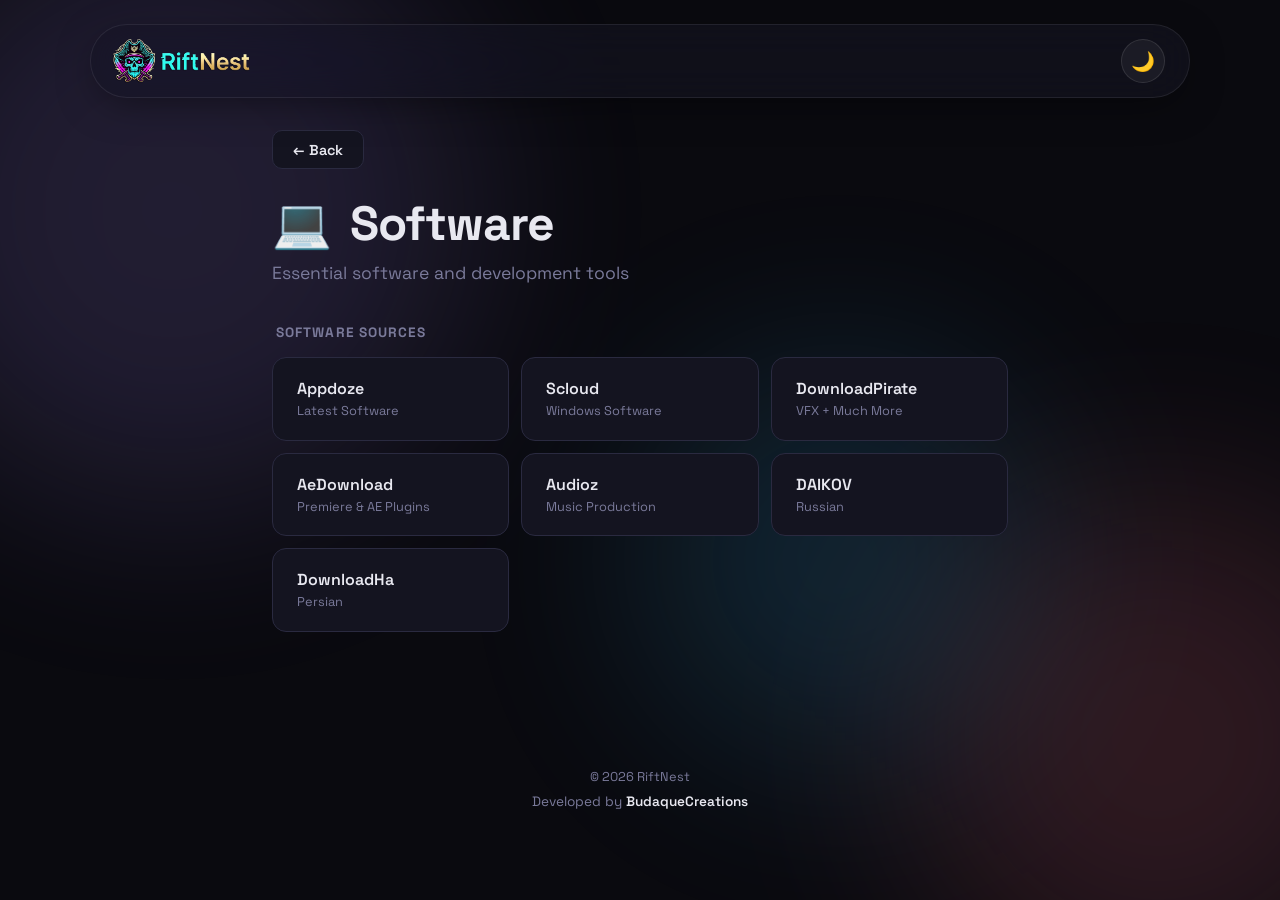
<file: software.html>
<!DOCTYPE html>
<html lang="en">

<head>
    <script async src="https://www.googletagmanager.com/gtag/js?id=G-46C8YSYDSQ"></script>
    <script>window.dataLayer = window.dataLayer || []; function gtag() { dataLayer.push(arguments) } gtag('js', new Date()); gtag('config', 'G-46C8YSYDSQ');</script>
    <meta charset="UTF-8">
    <meta name="viewport" content="width=device-width, initial-scale=1.0">
    <title>Best Free Software & Dev Tools 2026 — RiftNest</title>
    <meta name="description"
        content="Download safe, free software and developer tools. Curated alternatives to paid apps including VFX, audio production, and more.">
    <link rel="canonical" href="https://www.riftnest.giize.com/software.html">
    <meta name="theme-color" content="#0a0a0f">
    <meta name="robots" content="index, follow, max-image-preview:large, max-snippet:-1, max-video-preview:-1">
    <meta property="og:type" content="website">
    <meta property="og:title" content="Best Free Software & Dev Tools 2026 — RiftNest">
    <meta property="og:description"
        content="Download safe, free software and developer tools. Curated alternatives to paid apps.">
    <meta property="og:url" content="https://www.riftnest.giize.com/software.html">
    <meta property="og:image" content="https://www.riftnest.giize.com/photos/Logo.png">
    <meta name="twitter:card" content="summary_large_image">
    <meta name="twitter:title" content="Best Free Software & Dev Tools 2026 — RiftNest">
    <meta name="twitter:description" content="Curated free software downloads and developer tools.">
    <meta name="twitter:image" content="https://www.riftnest.giize.com/photos/Logo.png">
    <link rel="icon" href="photos/Star.png" type="image/png">
    <link rel="preconnect" href="https://fonts.googleapis.com">
    <link rel="preconnect" href="https://fonts.gstatic.com" crossorigin>
    <link href="https://fonts.googleapis.com/css2?family=Space+Grotesk:wght@400;500;600;700&display=swap"
        rel="stylesheet">
    <link rel="stylesheet" href="styles.css">
    <script>(function () { var t = localStorage.getItem('theme') || 'dark'; document.documentElement.setAttribute('data-theme', t) })()</script>
    <script type="application/ld+json">
    {
        "@context": "https://schema.org",
        "@type": "CollectionPage",
        "name": "Best Free Software & Dev Tools 2026",
        "description": "Curated free software downloads and developer tools.",
        "url": "https://www.riftnest.giize.com/software.html",
        "mainEntity": {
            "@type": "ItemList",
            "itemListElement": [
                {"@type": "ListItem", "position": 1, "name": "Appdoze", "url": "https://appdoze.net/"},
                {"@type": "ListItem", "position": 2, "name": "Scloud", "url": "https://scloud.ws/"},
                {"@type": "ListItem", "position": 3, "name": "DownloadPirate", "url": "https://www.downloadpirate.com/"},
                {"@type": "ListItem", "position": 4, "name": "AeDownload", "url": "https://aedownload.com/"},
                {"@type": "ListItem", "position": 5, "name": "Audioz", "url": "https://audioz.download/"}
            ]
        }
    }
    </script>
</head>

<body>
    <div class="bg-orbs" aria-hidden="true">
        <div class="orb orb-1"></div>
        <div class="orb orb-2"></div>
        <div class="orb orb-3"></div>
    </div>
    <nav class="topbar">
        <a href="index.html" class="topbar-brand"><img src="photos/Logo.png" alt="RiftNest Logo"
                style="height: 32px; width: auto;" /></a>
        <div class="topbar-actions"><button class="theme-btn" onclick="toggleTheme()" aria-label="Toggle theme"><span
                    class="theme-btn-icon" id="theme-icon">🌙</span></button></div>
    </nav>
    <div class="subpage-container">
        <div class="subpage-header">
            <a href="index.html" class="back-btn">← Back</a>
            <h1><span class="subpage-emoji">💻</span> Software</h1>
            <p class="subpage-desc">Essential software and development tools</p>
        </div>
        <div class="link-section">
            <h3 class="link-section-title">Software Sources</h3>
            <div class="link-grid">
                <a href="https://appdoze.net/" target="_blank" class="link-card" data-accent="cyan"><span
                        class="link-name">Appdoze</span><span class="link-tag">Latest Software</span></a>
                <a href="https://scloud.ws/" target="_blank" class="link-card" data-accent="sky"><span
                        class="link-name">Scloud</span><span class="link-tag">Windows Software</span></a>
                <a href="https://www.downloadpirate.com/" target="_blank" class="link-card" data-accent="violet"><span
                        class="link-name">DownloadPirate</span><span class="link-tag">VFX + Much More</span></a>
                <a href="https://aedownload.com/" target="_blank" class="link-card" data-accent="rose"><span
                        class="link-name">AeDownload</span><span class="link-tag">Premiere & AE Plugins</span></a>
                <a href="https://audioz.download/" target="_blank" class="link-card" data-accent="emerald"><span
                        class="link-name">Audioz</span><span class="link-tag">Music Production</span></a>
                <a href="https://diakov.net/" target="_blank" class="link-card" data-accent="amber"><span
                        class="link-name">DAIKOV</span><span class="link-tag">Russian</span></a>
                <a href="https://www.downloadha.com/" target="_blank" class="link-card" data-accent="orange"><span
                        class="link-name">DownloadHa</span><span class="link-tag">Persian</span></a>
            </div>
        </div>
    </div>
    <footer class="footer">
        <p>&copy; 2026 RiftNest</p>
        <p class="footer-credit">Developed by <a href="https://budaquecreations.vercel.app/" target="_blank"
                rel="noopener noreferrer">BudaqueCreations</a></p>
    </footer>
    <div class="ad-container ad-left"><ins class="adsbygoogle" style="display:block"
            data-ad-client="ca-pub-8586307716491899" data-ad-slot="3493012080" data-ad-format="auto"
            data-full-width-responsive="true"></ins>
        <script>(adsbygoogle = window.adsbygoogle || []).push({});</script>
    </div>
    <div class="ad-container ad-right"><ins class="adsbygoogle" style="display:block"
            data-ad-client="ca-pub-8586307716491899" data-ad-slot="3493012080" data-ad-format="auto"
            data-full-width-responsive="true"></ins>
        <script>(adsbygoogle = window.adsbygoogle || []).push({});</script>
    </div>
    <script src="script.js"></script>
</body>

</html>
</file>
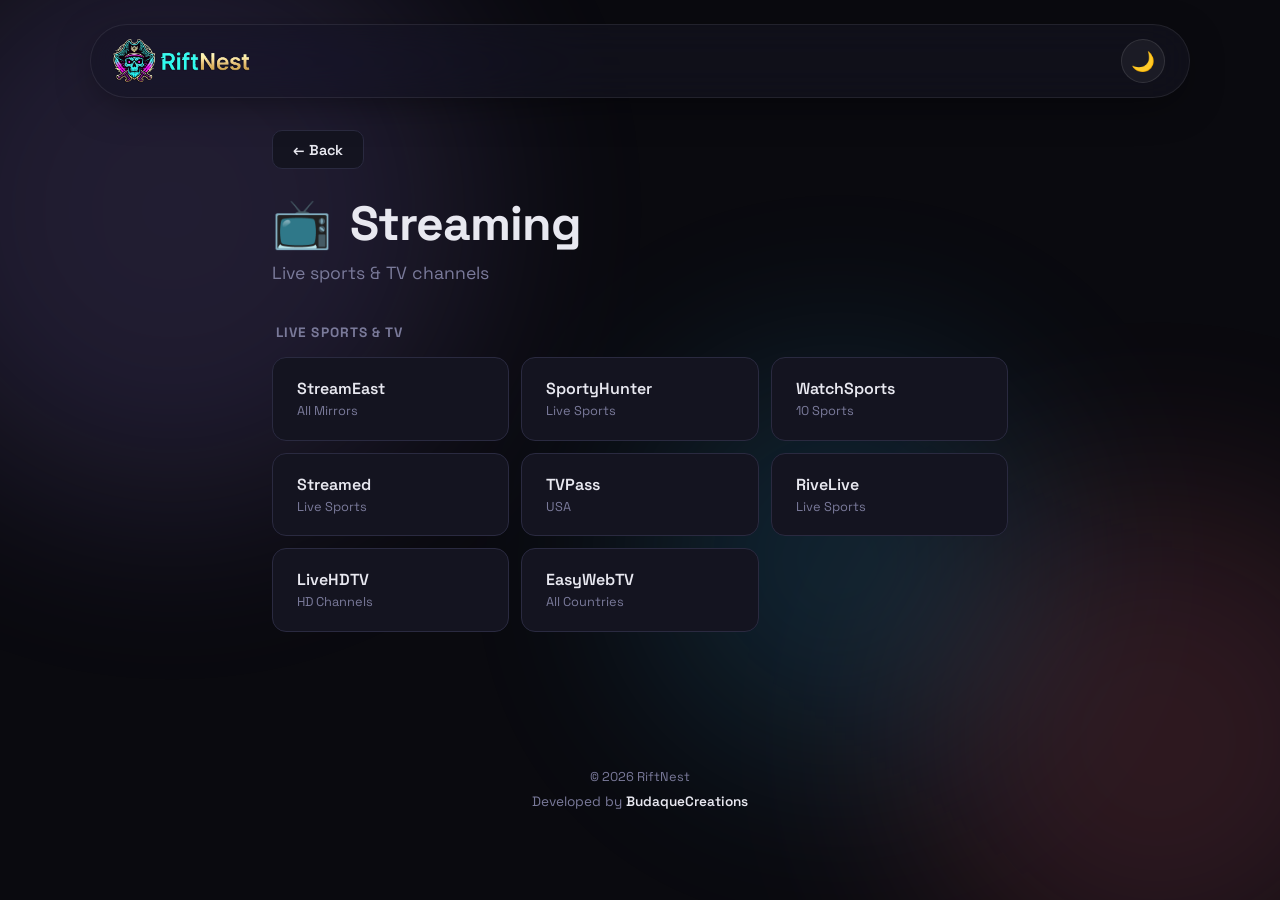
<file: streaming.html>
<!DOCTYPE html>
<html lang="en">

<head>
    <script async src="https://www.googletagmanager.com/gtag/js?id=G-46C8YSYDSQ"></script>
    <script>window.dataLayer = window.dataLayer || []; function gtag() { dataLayer.push(arguments) } gtag('js', new Date()); gtag('config', 'G-46C8YSYDSQ');</script>
    <meta charset="UTF-8">
    <meta name="viewport" content="width=device-width, initial-scale=1.0">
    <title>Free Live TV & Sports Streaming Sites 2026 — RiftNest</title>
    <meta name="description"
        content="Stream live sports, TV channels, and events for free. Curated links to the best live streaming sites updated for 2026.">
    <link rel="canonical" href="https://www.riftnest.giize.com/streaming.html">
    <meta name="theme-color" content="#0a0a0f">
    <meta name="robots" content="index, follow, max-image-preview:large, max-snippet:-1, max-video-preview:-1">
    <meta property="og:type" content="website">
    <meta property="og:title" content="Free Live TV & Sports Streaming 2026 — RiftNest">
    <meta property="og:description" content="Stream live sports and TV channels for free. Curated streaming links.">
    <meta property="og:url" content="https://www.riftnest.giize.com/streaming.html">
    <meta property="og:image" content="https://www.riftnest.giize.com/photos/Logo.png">
    <meta name="twitter:card" content="summary_large_image">
    <meta name="twitter:title" content="Free Live TV & Sports Streaming 2026 — RiftNest">
    <meta name="twitter:description" content="Curated free live sports and TV streaming sites.">
    <meta name="twitter:image" content="https://www.riftnest.giize.com/photos/Logo.png">
    <link rel="icon" href="photos/Star.png" type="image/png">
    <link rel="preconnect" href="https://fonts.googleapis.com">
    <link rel="preconnect" href="https://fonts.gstatic.com" crossorigin>
    <link href="https://fonts.googleapis.com/css2?family=Space+Grotesk:wght@400;500;600;700&display=swap"
        rel="stylesheet">
    <link rel="stylesheet" href="styles.css">
    <script>(function () { var t = localStorage.getItem('theme') || 'dark'; document.documentElement.setAttribute('data-theme', t) })()</script>
    <script type="application/ld+json">
    {
        "@context": "https://schema.org",
        "@type": "CollectionPage",
        "name": "Free Live TV & Sports Streaming 2026",
        "description": "Curated list of free live sports and TV streaming sites.",
        "url": "https://www.riftnest.giize.com/streaming.html",
        "mainEntity": {
            "@type": "ItemList",
            "itemListElement": [
                {"@type": "ListItem", "position": 1, "name": "StreamEast", "url": "https://gostreameast.link/"},
                {"@type": "ListItem", "position": 2, "name": "SportyHunter", "url": "https://sportyhunter.com/"},
                {"@type": "ListItem", "position": 3, "name": "WatchSports", "url": "https://watchsports.to/"},
                {"@type": "ListItem", "position": 4, "name": "Streamed", "url": "https://streamed.su/"},
                {"@type": "ListItem", "position": 5, "name": "TVPass", "url": "https://tvpass.org/"},
                {"@type": "ListItem", "position": 6, "name": "LiveHDTV", "url": "https://www.livehdtv.com/"},
                {"@type": "ListItem", "position": 7, "name": "EasyWebTV", "url": "https://zhangboheng.github.io/Easy-Web-TV-M3u8/routes/countries.html"}
            ]
        }
    }
    </script>
</head>

<body>
    <div class="bg-orbs" aria-hidden="true">
        <div class="orb orb-1"></div>
        <div class="orb orb-2"></div>
        <div class="orb orb-3"></div>
    </div>

    <nav class="topbar">
        <a href="index.html" class="topbar-brand"><img src="photos/Logo.png" alt="RiftNest Logo"
                style="height: 32px; width: auto;" /></a>
        <div class="topbar-actions">
            <button class="theme-btn" onclick="toggleTheme()" aria-label="Toggle theme"><span class="theme-btn-icon"
                    id="theme-icon">🌙</span></button>
        </div>
    </nav>

    <div class="subpage-container">
        <div class="subpage-header">
            <a href="index.html" class="back-btn">← Back</a>
            <h1><span class="subpage-emoji">📺</span> Streaming</h1>
            <p class="subpage-desc">Live sports & TV channels</p>
        </div>

        <div class="link-section">
            <h3 class="link-section-title">Live Sports & TV</h3>
            <div class="link-grid">
                <a href="https://gostreameast.link/" target="_blank" class="link-card" data-accent="rose">
                    <span class="link-name">StreamEast</span><span class="link-tag">All Mirrors</span>
                </a>
                <a href="https://sportyhunter.com/" target="_blank" class="link-card" data-accent="amber">
                    <span class="link-name">SportyHunter</span><span class="link-tag">Live Sports</span>
                </a>
                <a href="https://watchsports.to/" target="_blank" class="link-card" data-accent="sky">
                    <span class="link-name">WatchSports</span><span class="link-tag">10 Sports</span>
                </a>
                <a href="https://streamed.su/" target="_blank" class="link-card" data-accent="violet">
                    <span class="link-name">Streamed</span><span class="link-tag">Live Sports</span>
                </a>
                <a href="https://tvpass.org/" target="_blank" class="link-card" data-accent="emerald">
                    <span class="link-name">TVPass</span><span class="link-tag">USA</span>
                </a>
                <a href="https://rivestream.org/livesports" target="_blank" class="link-card" data-accent="cyan">
                    <span class="link-name">RiveLive</span><span class="link-tag">Live Sports</span>
                </a>
                <a href="https://www.livehdtv.com/" target="_blank" class="link-card" data-accent="orange">
                    <span class="link-name">LiveHDTV</span><span class="link-tag">HD Channels</span>
                </a>
                <a href="https://zhangboheng.github.io/Easy-Web-TV-M3u8/routes/countries.html" target="_blank"
                    class="link-card" data-accent="indigo">
                    <span class="link-name">EasyWebTV</span><span class="link-tag">All Countries</span>
                </a>
            </div>
        </div>
    </div>

    <footer class="footer">
        <p>&copy; 2026 RiftNest</p>
        <p class="footer-credit">Developed by <a href="https://budaquecreations.vercel.app/" target="_blank"
                rel="noopener noreferrer">BudaqueCreations</a></p>
    </footer>

    <div class="ad-container ad-left">
        <ins class="adsbygoogle" style="display:block" data-ad-client="ca-pub-8586307716491899"
            data-ad-slot="3493012080" data-ad-format="auto" data-full-width-responsive="true"></ins>
        <script>(adsbygoogle = window.adsbygoogle || []).push({});</script>
    </div>
    <div class="ad-container ad-right">
        <ins class="adsbygoogle" style="display:block" data-ad-client="ca-pub-8586307716491899"
            data-ad-slot="3493012080" data-ad-format="auto" data-full-width-responsive="true"></ins>
        <script>(adsbygoogle = window.adsbygoogle || []).push({});</script>
    </div>

    <script src="script.js"></script>
</body>

</html>
</file>
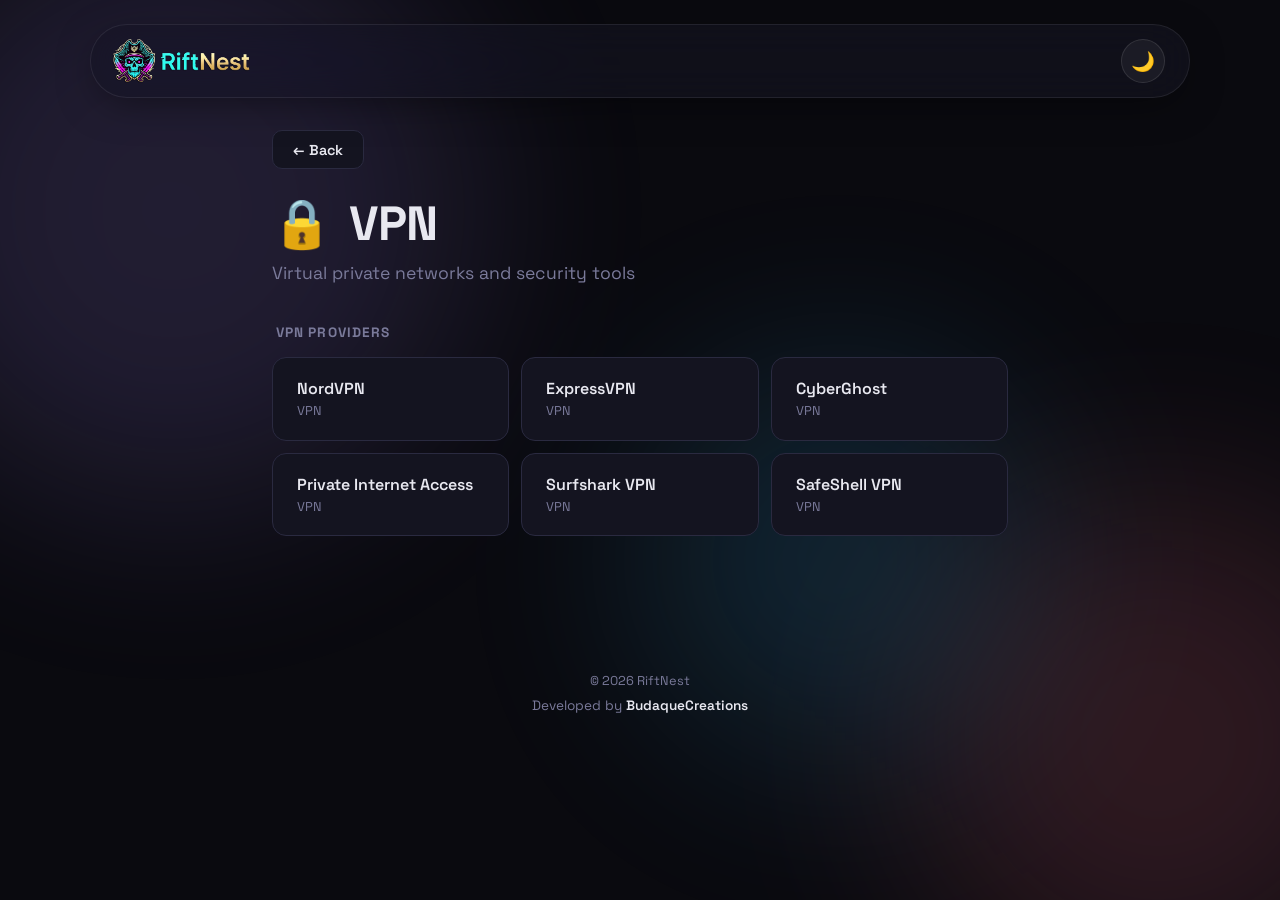
<file: vpn.html>
<!DOCTYPE html>
<html lang="en">

<head>
    <script async src="https://www.googletagmanager.com/gtag/js?id=G-46C8YSYDSQ"></script>
    <script>window.dataLayer = window.dataLayer || []; function gtag() { dataLayer.push(arguments) } gtag('js', new Date()); gtag('config', 'G-46C8YSYDSQ');</script>
    <meta charset="UTF-8">
    <meta name="viewport" content="width=device-width, initial-scale=1.0">
    <title>Best Free VPNs 2026 — No Logs, No Limits — RiftNest</title>
    <meta name="description"
        content="Protect your privacy with the best free VPNs. Curated VPN services with no logs and strong encryption for streaming and browsing.">
    <link rel="canonical" href="https://www.riftnest.giize.com/vpn.html">
    <meta name="theme-color" content="#0a0a0f">
    <meta name="robots" content="index, follow, max-image-preview:large, max-snippet:-1, max-video-preview:-1">
    <meta property="og:type" content="website">
    <meta property="og:title" content="Best Free VPNs 2026 — No Logs — RiftNest">
    <meta property="og:description"
        content="Protect your privacy with the best VPN services. Curated for speed and security.">
    <meta property="og:url" content="https://www.riftnest.giize.com/vpn.html">
    <meta property="og:image" content="https://www.riftnest.giize.com/photos/Logo.png">
    <meta name="twitter:card" content="summary_large_image">
    <meta name="twitter:title" content="Best Free VPNs 2026 — RiftNest">
    <meta name="twitter:description" content="Curated VPN services with no logs for streaming.">
    <meta name="twitter:image" content="https://www.riftnest.giize.com/photos/Logo.png">
    <link rel="icon" href="photos/Star.png" type="image/png">
    <link rel="preconnect" href="https://fonts.googleapis.com">
    <link rel="preconnect" href="https://fonts.gstatic.com" crossorigin>
    <link href="https://fonts.googleapis.com/css2?family=Space+Grotesk:wght@400;500;600;700&display=swap"
        rel="stylesheet">
    <link rel="stylesheet" href="styles.css">
    <script>(function () { var t = localStorage.getItem('theme') || 'dark'; document.documentElement.setAttribute('data-theme', t) })()</script>
    <script type="application/ld+json">
    {
        "@context": "https://schema.org",
        "@type": "CollectionPage",
        "name": "Best Free VPNs 2026",
        "description": "Curated VPN services with no logs and strong encryption.",
        "url": "https://www.riftnest.giize.com/vpn.html",
        "mainEntity": {
            "@type": "ItemList",
            "itemListElement": [
                {"@type": "ListItem", "position": 1, "name": "NordVPN"},
                {"@type": "ListItem", "position": 2, "name": "ExpressVPN"},
                {"@type": "ListItem", "position": 3, "name": "CyberGhost"},
                {"@type": "ListItem", "position": 4, "name": "Private Internet Access"},
                {"@type": "ListItem", "position": 5, "name": "Surfshark VPN"},
                {"@type": "ListItem", "position": 6, "name": "SafeShell VPN"}
            ]
        }
    }
    </script>
</head>

<body>
    <div class="bg-orbs" aria-hidden="true">
        <div class="orb orb-1"></div>
        <div class="orb orb-2"></div>
        <div class="orb orb-3"></div>
    </div>
    <nav class="topbar">
        <a href="index.html" class="topbar-brand"><img src="photos/Logo.png" alt="RiftNest Logo"
                style="height: 32px; width: auto;" /></a>
        <div class="topbar-actions"><button class="theme-btn" onclick="toggleTheme()" aria-label="Toggle theme"><span
                    class="theme-btn-icon" id="theme-icon">🌙</span></button></div>
    </nav>
    <div class="subpage-container">
        <div class="subpage-header">
            <a href="index.html" class="back-btn">← Back</a>
            <h1><span class="subpage-emoji">🔒</span> VPN</h1>
            <p class="subpage-desc">Virtual private networks and security tools</p>
        </div>
        <div class="link-section">
            <h3 class="link-section-title">VPN Providers</h3>
            <div class="link-grid">
                <a href="https://www.kqzyfj.com/click-101692308-15877167" target="_blank" class="link-card"
                    data-accent="indigo"><span class="link-name">NordVPN</span><span class="link-tag">VPN</span></a>
                <a href="https://www.dpbolvw.net/click-101452304-14349299" target="_blank" class="link-card"
                    data-accent="emerald"><span class="link-name">ExpressVPN</span><span class="link-tag">VPN</span></a>
                <a href="https://www.dpbolvw.net/click-101452304-13944080" target="_blank" class="link-card"
                    data-accent="amber"><span class="link-name">CyberGhost</span><span class="link-tag">VPN</span></a>
                <a href="https://www.tkqlhce.com/click-101452304-14570828" target="_blank" class="link-card"
                    data-accent="sky"><span class="link-name">Private Internet Access</span><span
                        class="link-tag">VPN</span></a>
                <a href="https://www.kqzyfj.com/click-101692308-15438547" target="_blank" class="link-card"
                    data-accent="cyan"><span class="link-name">Surfshark VPN</span><span class="link-tag">VPN</span></a>
                <a href="https://www.tkqlhce.com/click-101452304-17147795" target="_blank" class="link-card"
                    data-accent="violet"><span class="link-name">SafeShell VPN</span><span
                        class="link-tag">VPN</span></a>
            </div>
        </div>
    </div>
    <footer class="footer">
        <p>&copy; 2026 RiftNest</p>
        <p class="footer-credit">Developed by <a href="https://budaquecreations.vercel.app/" target="_blank"
                rel="noopener noreferrer">BudaqueCreations</a></p>
    </footer>
    <div class="ad-container ad-left"><ins class="adsbygoogle" style="display:block"
            data-ad-client="ca-pub-8586307716491899" data-ad-slot="3493012080" data-ad-format="auto"
            data-full-width-responsive="true"></ins>
        <script>(adsbygoogle = window.adsbygoogle || []).push({});</script>
    </div>
    <div class="ad-container ad-right"><ins class="adsbygoogle" style="display:block"
            data-ad-client="ca-pub-8586307716491899" data-ad-slot="3493012080" data-ad-format="auto"
            data-full-width-responsive="true"></ins>
        <script>(adsbygoogle = window.adsbygoogle || []).push({});</script>
    </div>
    <script src="script.js"></script>
</body>

</html>
</file>
<file: styles.css>
/* ===== RESET & BASE ===== */
*,
*::before,
*::after {
    margin: 0;
    padding: 0;
    box-sizing: border-box
}

:root {
    --bg: #0a0a0f;
    --surface: #141420;
    --surface-2: #1c1c2e;
    --text: #e8e8f0;
    --text-dim: #7a7a9a;
    --border: #2a2a40;
    --radius: 16px;
    --font: 'Space Grotesk', system-ui, sans-serif;

    /* Accent palette */
    --rose: #fb7185;
    --amber: #fbbf24;
    --sky: #38bdf8;
    --violet: #a78bfa;
    --emerald: #34d399;
    --orange: #fb923c;
    --cyan: #22d3ee;
    --indigo: #818cf8;
    --lime: #a3e635;
}

html[data-theme="light"] {
    --bg: #f0f0f5;
    --surface: #ffffff;
    --surface-2: #f5f5fa;
    --text: #1a1a2e;
    --text-dim: #6b6b8a;
    --border: #dddde8;
}

body {
    font-family: var(--font);
    background: var(--bg);
    color: var(--text);
    min-height: 100vh;
    overflow-x: hidden;
    transition: background .4s, color .4s;
}

a {
    text-decoration: none;
    color: inherit
}

/* ===== ANIMATED BACKGROUND ORBS ===== */
.bg-orbs {
    position: fixed;
    inset: 0;
    z-index: 0;
    pointer-events: none;
    overflow: hidden;
}

.orb {
    position: absolute;
    border-radius: 50%;
    filter: blur(100px);
    opacity: .15;
    animation: float 20s ease-in-out infinite;
}

html[data-theme="light"] .orb {
    opacity: .1
}

.orb-1 {
    width: 600px;
    height: 600px;
    background: var(--violet);
    top: -10%;
    left: -10%;
    animation-delay: 0s
}

.orb-2 {
    width: 500px;
    height: 500px;
    background: var(--rose);
    bottom: -10%;
    right: -10%;
    animation-delay: -7s
}

.orb-3 {
    width: 400px;
    height: 400px;
    background: var(--sky);
    top: 40%;
    left: 50%;
    animation-delay: -14s
}

@keyframes float {

    0%,
    100% {
        transform: translate(0, 0) scale(1)
    }

    33% {
        transform: translate(30px, -50px) scale(1.1)
    }

    66% {
        transform: translate(-20px, 40px) scale(0.9)
    }
}

/* ===== TOP NAV BAR ===== */
.topbar {
    position: sticky;
    top: 1.5rem;
    z-index: 99;
    display: flex;
    align-items: center;
    justify-content: space-between;
    margin: 0 auto 2rem auto;
    max-width: 1100px;
    width: calc(100% - 2rem);
    padding: 0.75rem 1.5rem 0.75rem 1.25rem;
    background: rgba(20, 20, 32, 0.6);
    backdrop-filter: blur(24px) saturate(180%);
    -webkit-backdrop-filter: blur(24px) saturate(180%);
    border: 1px solid rgba(255, 255, 255, 0.08);
    border-radius: 100px;
    box-shadow: 0 10px 40px -10px rgba(0, 0, 0, 0.5);
    transition: all 0.4s cubic-bezier(0.4, 0, 0.2, 1);
}

html[data-theme="light"] .topbar {
    background: rgba(255, 255, 255, 0.65);
    border-color: rgba(0, 0, 0, 0.05);
    box-shadow: 0 10px 40px -10px rgba(0, 0, 0, 0.1);
}

.topbar:hover {
    border-color: rgba(255, 255, 255, 0.15);
    box-shadow: 0 15px 50px -10px rgba(0, 0, 0, 0.6);
}

html[data-theme="light"] .topbar:hover {
    border-color: rgba(0, 0, 0, 0.1);
    box-shadow: 0 15px 50px -10px rgba(0, 0, 0, 0.15);
}

.topbar-brand {
    display: flex;
    align-items: center;
    gap: 0.5rem;
    text-decoration: none;
    color: var(--text);
    transition: transform 0.3s cubic-bezier(0.4, 0, 0.2, 1);
}

.topbar-brand:hover {
    transform: scale(1.05);
}

.topbar-brand img {
    height: 48px !important;
    width: auto;
    transition: all 0.3s ease;
}

.topbar-logo {
    height: 36px;
    width: auto;
    border-radius: 8px;
}



.theme-btn {
    width: 44px;
    height: 44px;
    border-radius: 50%;
    border: 1px solid rgba(255, 255, 255, 0.1);
    background: rgba(255, 255, 255, 0.05);
    cursor: pointer;
    font-size: 1.2rem;
    display: grid;
    place-items: center;
    transition: all 0.3s cubic-bezier(0.4, 0, 0.2, 1);
    color: var(--text);
}

html[data-theme="light"] .theme-btn {
    border-color: rgba(0, 0, 0, 0.08);
    background: rgba(0, 0, 0, 0.04);
}

.theme-btn:hover {
    border-color: rgba(255, 255, 255, 0.2);
    background: rgba(255, 255, 255, 0.1);
    transform: rotate(15deg) scale(1.1);
    box-shadow: 0 0 20px rgba(255, 255, 255, 0.1);
}

html[data-theme="light"] .theme-btn:hover {
    border-color: rgba(0, 0, 0, 0.15);
    background: rgba(0, 0, 0, 0.08);
    box-shadow: 0 0 20px rgba(0, 0, 0, 0.05);
}

/* ===== HERO ===== */
.hero {
    position: relative;
    z-index: 1;
    text-align: center;
    padding: 4rem 2rem 2rem;
    animation: fadeUp .8s ease-out;
}

.hero-title {
    font-size: clamp(2.5rem, 6vw, 4.5rem);
    font-weight: 700;
    letter-spacing: -.03em;
    line-height: 1.1;
}

.dot {
    color: var(--rose)
}

.hero-desc {
    margin-top: 1rem;
    font-size: 1.15rem;
    color: var(--text-dim);
    max-width: 500px;
    margin-inline: auto;
}

/* ===== BENTO GRID ===== */
.bento {
    position: relative;
    z-index: 1;
    display: grid;
    grid-template-columns: repeat(4, 1fr);
    gap: 1rem;
    max-width: 1100px;
    margin: 2rem auto;
    padding: 0 2rem;
}

.bento-card {
    position: relative;
    overflow: hidden;
    background: var(--surface);
    border: 1px solid var(--border);
    border-radius: var(--radius);
    padding: 1.75rem;
    display: flex;
    flex-direction: column;
    justify-content: space-between;
    min-height: 180px;
    cursor: pointer;
    transition: all .35s cubic-bezier(.4, 0, .2, 1);
}

.bento-card:hover {
    transform: translateY(-6px) scale(1.02);
    border-color: var(--accent-color);
    box-shadow: 0 20px 60px -15px var(--glow);
}

/* Card sizes */
.bento-lg {
    grid-column: span 2
}

.bento-md {
    grid-column: span 2
}

.bento-sm {
    grid-column: span 1
}

/* Per-card accent colors */
[data-accent="rose"] {
    --accent-color: var(--rose);
    --glow: rgba(251, 113, 133, .2)
}

[data-accent="amber"] {
    --accent-color: var(--amber);
    --glow: rgba(251, 191, 36, .2)
}

[data-accent="sky"] {
    --accent-color: var(--sky);
    --glow: rgba(56, 189, 248, .2)
}

[data-accent="violet"] {
    --accent-color: var(--violet);
    --glow: rgba(167, 139, 250, .2)
}

[data-accent="emerald"] {
    --accent-color: var(--emerald);
    --glow: rgba(52, 211, 153, .2)
}

[data-accent="orange"] {
    --accent-color: var(--orange);
    --glow: rgba(251, 146, 60, .2)
}

[data-accent="cyan"] {
    --accent-color: var(--cyan);
    --glow: rgba(34, 211, 238, .2)
}

[data-accent="indigo"] {
    --accent-color: var(--indigo);
    --glow: rgba(129, 140, 248, .2)
}

[data-accent="lime"] {
    --accent-color: var(--lime);
    --glow: rgba(163, 230, 53, .2)
}

/* Shine sweep on hover */
.bento-shine {
    position: absolute;
    inset: 0;
    background: linear-gradient(105deg, transparent 40%, rgba(255, 255, 255, .03) 45%, rgba(255, 255, 255, .06) 50%, transparent 55%);
    transform: translateX(-100%);
    transition: transform .6s ease;
    pointer-events: none;
}

.bento-card:hover .bento-shine {
    transform: translateX(100%)
}

/* Icon */
.bento-icon {
    font-size: 2.75rem;
    width: 64px;
    height: 64px;
    background: var(--surface-2);
    border-radius: 14px;
    display: grid;
    place-items: center;
    transition: all .35s ease;
}

.bento-card:hover .bento-icon {
    background: var(--accent-color);
    transform: rotate(-8deg) scale(1.1);
    box-shadow: 0 8px 24px var(--glow);
}

html[data-theme="light"] .bento-card:hover .bento-icon {
    filter: brightness(.95);
}

/* Info */
.bento-info {
    margin-top: auto
}

.bento-info h2 {
    font-size: 1.3rem;
    font-weight: 700;
    margin-bottom: .25rem;
    transition: color .3s;
}

.bento-card:hover .bento-info h2 {
    color: var(--accent-color)
}

.bento-info p {
    font-size: .875rem;
    color: var(--text-dim);
    line-height: 1.4
}

/* Arrow */
.bento-arrow {
    position: absolute;
    top: 1.5rem;
    right: 1.5rem;
    font-size: 1.5rem;
    color: var(--text-dim);
    opacity: 0;
    transform: translate(-8px, -8px);
    transition: all .35s ease;
}

.bento-card:hover .bento-arrow {
    opacity: 1;
    transform: translate(0, 0);
    color: var(--accent-color);
}

/* Stagger entrance */
.bento-card {
    animation: cardIn .5s ease-out both
}

.bento-card:nth-child(1) {
    animation-delay: .1s
}

.bento-card:nth-child(2) {
    animation-delay: .15s
}

.bento-card:nth-child(3) {
    animation-delay: .2s
}

.bento-card:nth-child(4) {
    animation-delay: .25s
}

.bento-card:nth-child(5) {
    animation-delay: .3s
}

.bento-card:nth-child(6) {
    animation-delay: .35s
}

.bento-card:nth-child(7) {
    animation-delay: .4s
}

.bento-card:nth-child(8) {
    animation-delay: .45s
}

.bento-card:nth-child(9) {
    animation-delay: .5s
}

/* ===== TIP BANNER ===== */
.tip-banner {
    position: relative;
    z-index: 1;
    max-width: 1100px;
    margin: 1.5rem auto;
    padding: 0 2rem;
    display: flex;
    align-items: center;
    gap: .75rem;
    background: var(--surface);
    border: 1px solid var(--border);
    border-radius: var(--radius);
    padding: 1rem 1.5rem;
    font-size: .9rem;
    color: var(--text-dim);
    animation: fadeUp .8s ease-out .6s both;
}

.tip-emoji {
    font-size: 1.3rem
}

/* ===== FOOTER ===== */
.footer {
    position: relative;
    z-index: 1;
    text-align: center;
    padding: 3rem 2rem 2rem;
    color: var(--text-dim);
    font-size: .8rem;
}

.footer-credit {
    margin-top: 0.5rem;
    font-size: 0.85rem;
}

.footer-credit a {
    color: var(--text);
    font-weight: 600;
    transition: all 0.3s ease;
    position: relative;
    text-decoration: none;
}

.footer-credit a:hover {
    color: var(--violet);
    text-shadow: 0 0 8px rgba(167, 139, 250, 0.4);
}

.footer-credit a::after {
    content: '';
    position: absolute;
    width: 0;
    height: 1px;
    bottom: -2px;
    left: 0;
    background-color: var(--violet);
    transition: width 0.3s ease;
}

.footer-credit a:hover::after {
    width: 100%;
}

/* ===== ADS ===== */
.ad-container {
    position: fixed;
    top: 50%;
    transform: translateY(-50%);
    width: 160px;
    height: 600px;
    background: var(--surface);
    border: 1px solid var(--border);
    border-radius: 12px;
    z-index: 5;
    display: flex;
    align-items: center;
    justify-content: center;
}

.ad-left {
    left: 1rem
}

.ad-right {
    right: 1rem
}

/* ===== ANIMATIONS ===== */
@keyframes fadeUp {
    from {
        opacity: 0;
        transform: translateY(30px)
    }

    to {
        opacity: 1;
        transform: translateY(0)
    }
}

@keyframes cardIn {
    from {
        opacity: 0;
        transform: translateY(40px) scale(.95)
    }

    to {
        opacity: 1;
        transform: translateY(0) scale(1)
    }
}

/* ===== RESPONSIVE ===== */
@media(max-width:1440px) {
    .ad-container {
        display: none
    }
}

@media(max-width:900px) {
    .bento {
        grid-template-columns: repeat(2, 1fr)
    }

    .bento-lg,
    .bento-md {
        grid-column: span 2
    }

    .bento-sm {
        grid-column: span 1
    }
}

@media(max-width:600px) {
    .topbar {
        padding: .75rem 1rem
    }

    .hero {
        padding: 2.5rem 1.25rem 1.5rem
    }

    .hero-title {
        font-size: 2.2rem
    }

    .bento {
        grid-template-columns: 1fr;
        padding: 0 1rem;
        gap: .75rem;
    }

    .bento-lg,
    .bento-md,
    .bento-sm {
        grid-column: span 1
    }

    .bento-card {
        min-height: 140px;
        padding: 1.25rem
    }

    .bento-icon {
        width: 52px;
        height: 52px;
        font-size: 2rem
    }

    .tip-banner {
        margin: 1rem;
        padding: .75rem 1rem;
        font-size: .85rem
    }
}

/* ===== SUB-PAGE LAYOUT ===== */
.subpage-container {
    position: relative;
    z-index: 1;
    max-width: 800px;
    margin: 0 auto;
    padding: 1.5rem 2rem 3rem;
}

.subpage-header {
    margin-bottom: 2.5rem;
    animation: fadeUp .6s ease-out;
}

.back-btn {
    display: inline-flex;
    align-items: center;
    gap: .5rem;
    padding: .6rem 1.25rem;
    border-radius: 10px;
    background: var(--surface);
    border: 1px solid var(--border);
    color: var(--text);
    font-weight: 600;
    font-size: .9rem;
    text-decoration: none;
    transition: all .3s ease;
    margin-bottom: 1.5rem;
}

.back-btn:hover {
    background: var(--violet);
    color: #fff;
    border-color: var(--violet);
    transform: translateX(-4px);
    box-shadow: 0 4px 20px rgba(167, 139, 250, .3);
}

.subpage-header h1 {
    font-size: clamp(2rem, 5vw, 3rem);
    font-weight: 700;
    letter-spacing: -.02em;
    margin-bottom: .5rem;
}

.subpage-emoji {
    margin-right: .5rem
}

.subpage-desc {
    color: var(--text-dim);
    font-size: 1.1rem;
}

/* Link Sections */
.link-section {
    margin-bottom: 2.5rem;
    animation: fadeUp .6s ease-out .15s both;
}

.link-section-title {
    font-size: .85rem;
    font-weight: 700;
    text-transform: uppercase;
    letter-spacing: .08em;
    color: var(--text-dim);
    margin-bottom: 1rem;
    padding-left: .25rem;
}

/* Link Grid */
.link-grid {
    display: grid;
    grid-template-columns: repeat(auto-fill, minmax(220px, 1fr));
    gap: .75rem;
}

.link-card {
    display: flex;
    flex-direction: column;
    justify-content: center;
    padding: 1.25rem 1.5rem;
    background: var(--surface);
    border: 1px solid var(--border);
    border-radius: 14px;
    text-decoration: none;
    color: inherit;
    position: relative;
    overflow: visible;
    transition: all .3s cubic-bezier(.4, 0, .2, 1);
}

.link-card::before {
    content: '';
    position: absolute;
    top: 0;
    left: 0;
    width: 4px;
    height: 100%;
    background: var(--accent-color);
    opacity: 0;
    transition: opacity .3s;
    border-top-left-radius: 14px;
    border-bottom-left-radius: 14px;
}

.link-card:hover {
    transform: translateY(-4px);
    border-color: var(--accent-color);
    box-shadow: 0 12px 40px -10px var(--glow);
    z-index: 100;
}

.link-card:hover::before {
    opacity: 1
}

.link-name {
    font-weight: 600;
    font-size: 1rem;
    margin-bottom: .25rem;
    transition: color .3s;
}

.link-card:hover .link-name {
    color: var(--accent-color)
}

.link-tag {
    font-size: .8rem;
    color: var(--text-dim);
    line-height: 1.3;
}

/* Photo Preview Popup */
.photo-preview {
    position: absolute;
    width: 360px;
    height: auto;
    max-height: 280px;
    object-fit: contain;
    background: var(--surface);
    border-radius: 12px;
    box-shadow: 0 15px 40px rgba(0, 0, 0, 0.6), 0 0 0 1px var(--border);
    opacity: 0;
    visibility: hidden;
    transform: translateX(-50%) translateY(10px) scale(0.95);
    transition: left 0.15s ease-out, top 0.15s ease-out, opacity 0.3s ease, visibility 0.3s ease, transform 0.3s cubic-bezier(0.4, 0, 0.2, 1);
    z-index: 1000;
    pointer-events: none;
}

.link-card:hover .photo-preview {
    opacity: 1;
    visibility: visible;
}

/* Stagger link cards */
.link-card {
    animation: cardIn .4s ease-out both
}

.link-card:nth-child(1) {
    animation-delay: .05s
}

.link-card:nth-child(2) {
    animation-delay: .1s
}

.link-card:nth-child(3) {
    animation-delay: .15s
}

.link-card:nth-child(4) {
    animation-delay: .2s
}

.link-card:nth-child(5) {
    animation-delay: .25s
}

.link-card:nth-child(6) {
    animation-delay: .3s
}

.link-card:nth-child(7) {
    animation-delay: .35s
}

.link-card:nth-child(8) {
    animation-delay: .4s
}

.link-card:nth-child(9) {
    animation-delay: .45s
}

.link-card:nth-child(10) {
    animation-delay: .5s
}

.link-card:nth-child(11) {
    animation-delay: .55s
}

/* ===== WELCOME POPUP ===== */
.welcome-overlay {
    position: fixed;
    inset: 0;
    z-index: 1000;
    background: rgba(0, 0, 0, .6);
    backdrop-filter: blur(8px);
    display: flex;
    align-items: center;
    justify-content: center;
    padding: 1.5rem;
    opacity: 0;
    visibility: hidden;
    transition: opacity .4s ease, visibility .4s ease;
}

.welcome-overlay.active {
    opacity: 1;
    visibility: visible;
}

.welcome-modal {
    position: relative;
    background: var(--surface);
    border: 1px solid var(--border);
    border-radius: 20px;
    max-width: 480px;
    width: 100%;
    padding: 2.5rem 2rem 2rem;
    text-align: center;
    box-shadow: 0 30px 80px rgba(0, 0, 0, .4), 0 0 60px rgba(167, 139, 250, .08);
    transform: translateY(30px) scale(.95);
    transition: transform .5s cubic-bezier(.4, 0, .2, 1);
    overflow: hidden;
}

.welcome-overlay.active .welcome-modal {
    transform: translateY(0) scale(1);
}

/* Decorative gradient border glow */
.welcome-modal::before {
    content: '';
    position: absolute;
    top: 0;
    left: 0;
    right: 0;
    height: 3px;
    background: linear-gradient(90deg, var(--violet), var(--rose), var(--sky), var(--emerald));
    background-size: 300% 100%;
    animation: gradientShift 4s ease infinite;
}

@keyframes gradientShift {

    0%,
    100% {
        background-position: 0% 50%;
    }

    50% {
        background-position: 100% 50%;
    }
}

.welcome-icon {
    height: 80px;
    width: auto;
    margin-bottom: 1.5rem;
    display: inline-block;
    animation: popBounce .6s ease .3s both;
}

@keyframes popBounce {
    0% {
        transform: scale(0);
        opacity: 0;
    }

    60% {
        transform: scale(1.2);
    }

    100% {
        transform: scale(1);
        opacity: 1;
    }
}

.welcome-title {
    font-size: 1.6rem;
    font-weight: 700;
    letter-spacing: -.02em;
    margin-bottom: .5rem;
    background: linear-gradient(135deg, var(--text), var(--violet));
    -webkit-background-clip: text;
    -webkit-text-fill-color: transparent;
    background-clip: text;
}

.welcome-desc {
    color: var(--text-dim);
    font-size: .95rem;
    line-height: 1.6;
    margin-bottom: 1.5rem;
}

.welcome-features {
    display: flex;
    flex-wrap: wrap;
    gap: .5rem;
    justify-content: center;
    margin-bottom: 1.75rem;
}

.welcome-tag {
    display: inline-flex;
    align-items: center;
    gap: .35rem;
    padding: .4rem .85rem;
    background: var(--surface-2);
    border: 1px solid var(--border);
    border-radius: 20px;
    font-size: .8rem;
    color: var(--text-dim);
    transition: all .3s ease;
}

.welcome-tag:hover {
    border-color: var(--violet);
    color: var(--text);
    transform: translateY(-2px);
}

.welcome-btn {
    display: inline-flex;
    align-items: center;
    gap: .5rem;
    padding: .75rem 2rem;
    border: none;
    border-radius: 12px;
    background: linear-gradient(135deg, var(--violet), var(--indigo));
    color: #fff;
    font-family: var(--font);
    font-weight: 600;
    font-size: 1rem;
    cursor: pointer;
    transition: all .3s ease;
    box-shadow: 0 4px 20px rgba(167, 139, 250, .3);
}

.welcome-btn:hover {
    transform: translateY(-2px) scale(1.03);
    box-shadow: 0 8px 30px rgba(167, 139, 250, .45);
}

.welcome-btn:active {
    transform: translateY(0) scale(.98);
}

.welcome-dev {
    margin-top: 1.25rem;
    font-size: .75rem;
    color: var(--text-dim);
}

.welcome-dev a {
    color: var(--violet);
    font-weight: 600;
    text-decoration: none;
    transition: color .3s;
}

.welcome-dev a:hover {
    color: var(--rose);
}

.welcome-close {
    position: absolute;
    top: .75rem;
    right: .75rem;
    width: 32px;
    height: 32px;
    border: 1px solid var(--border);
    border-radius: 8px;
    background: var(--surface-2);
    color: var(--text-dim);
    font-size: 1.1rem;
    cursor: pointer;
    display: grid;
    place-items: center;
    transition: all .25s ease;
    line-height: 1;
}

.welcome-close:hover {
    border-color: var(--rose);
    color: var(--rose);
    transform: rotate(90deg);
}

/* Responsive sub-pages */
@media(max-width:600px) {
    .subpage-container {
        padding: 1rem 1rem 2rem
    }

    .subpage-header h1 {
        font-size: 1.8rem
    }

    .link-grid {
        grid-template-columns: 1fr
    }

    .welcome-modal {
        padding: 2rem 1.5rem 1.5rem;
    }

    .welcome-title {
        font-size: 1.35rem;
    }

    .welcome-desc {
        font-size: .875rem;
    }

    .welcome-tag {
        font-size: .75rem;
        padding: .3rem .7rem;
    }
}
</file>
